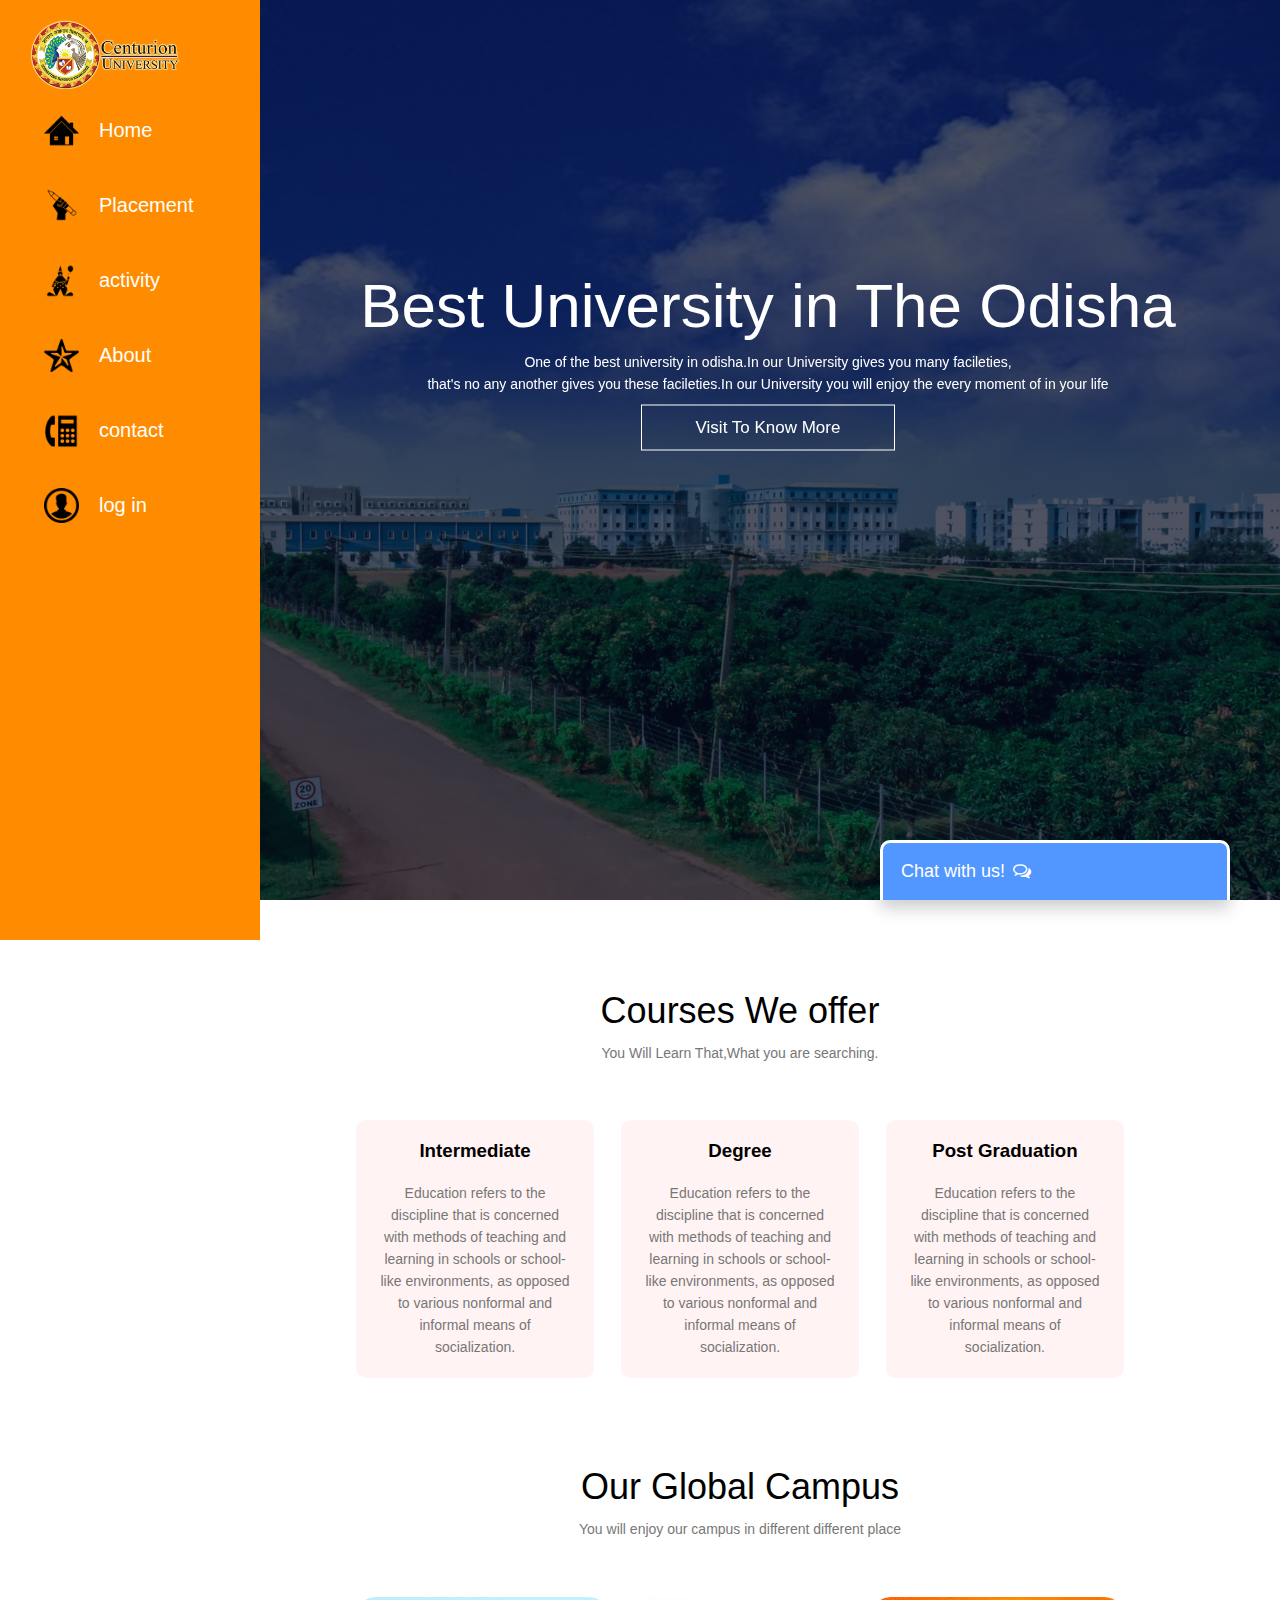
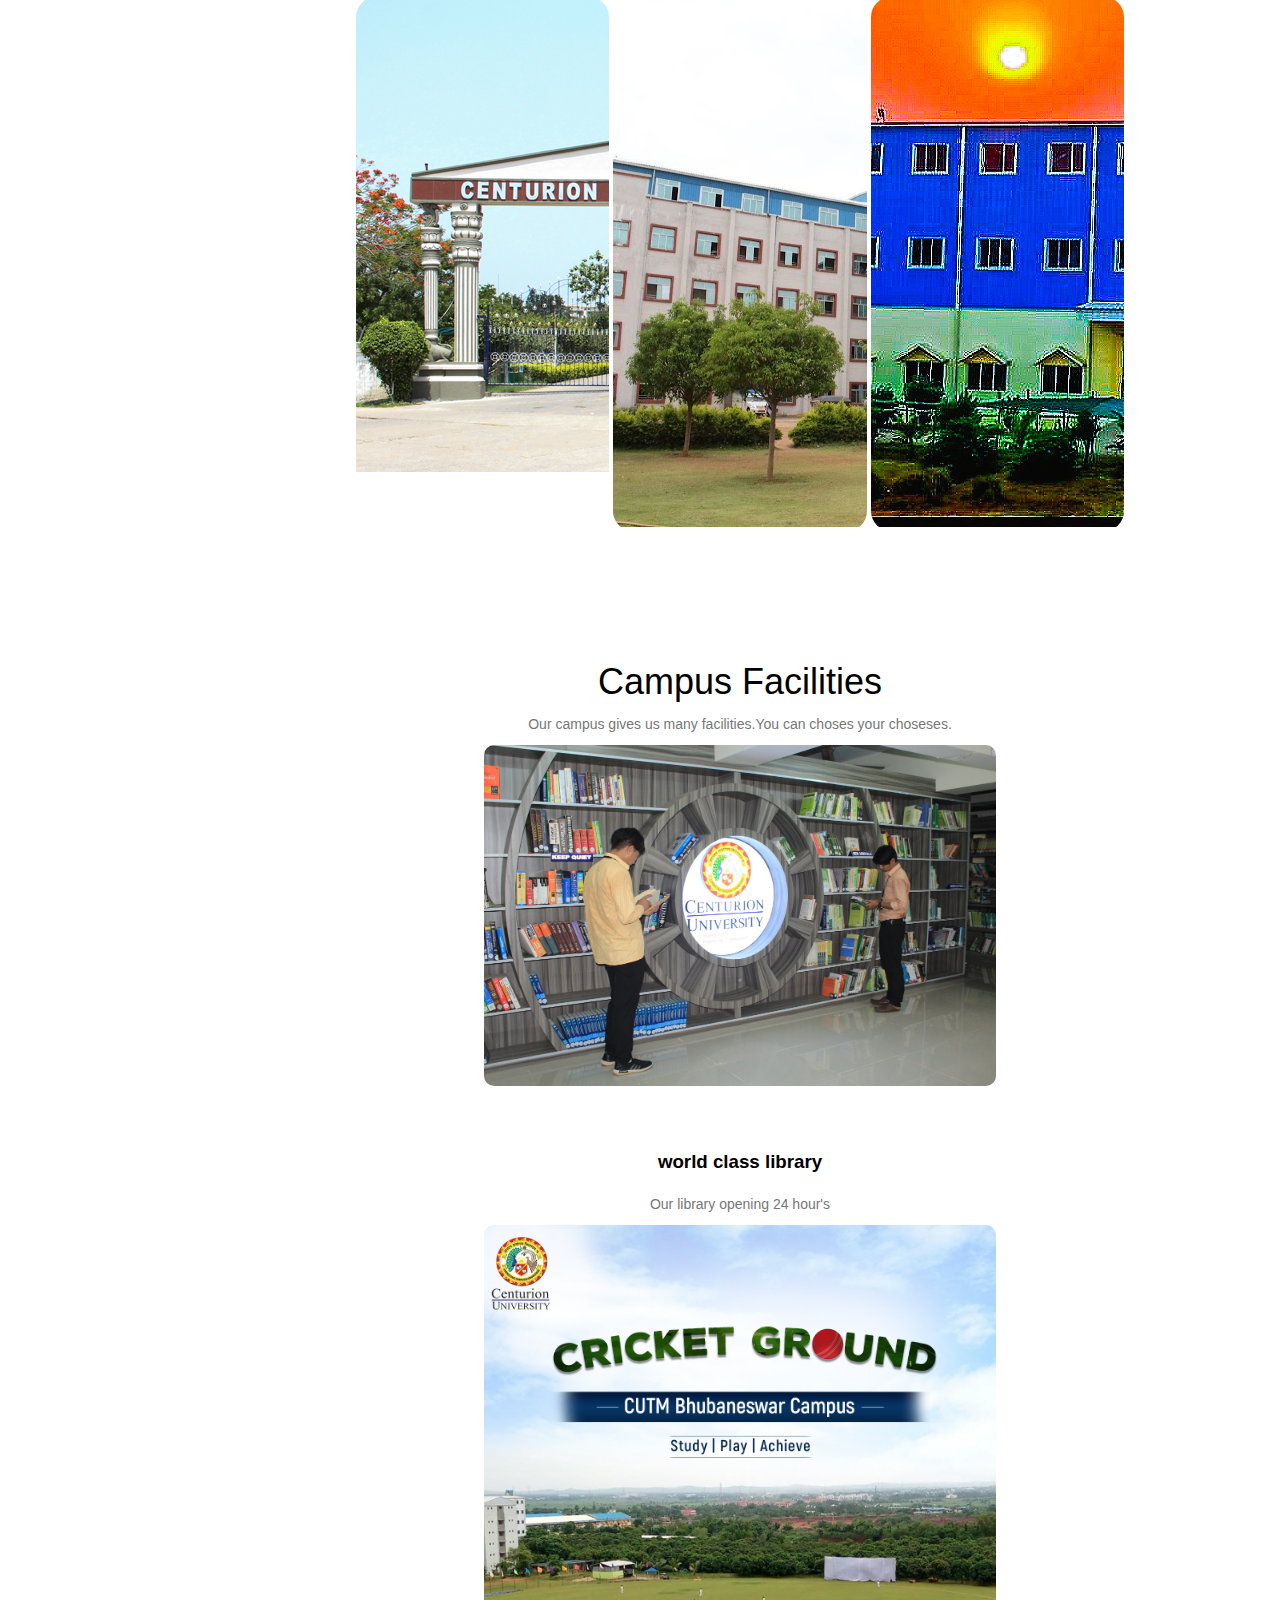
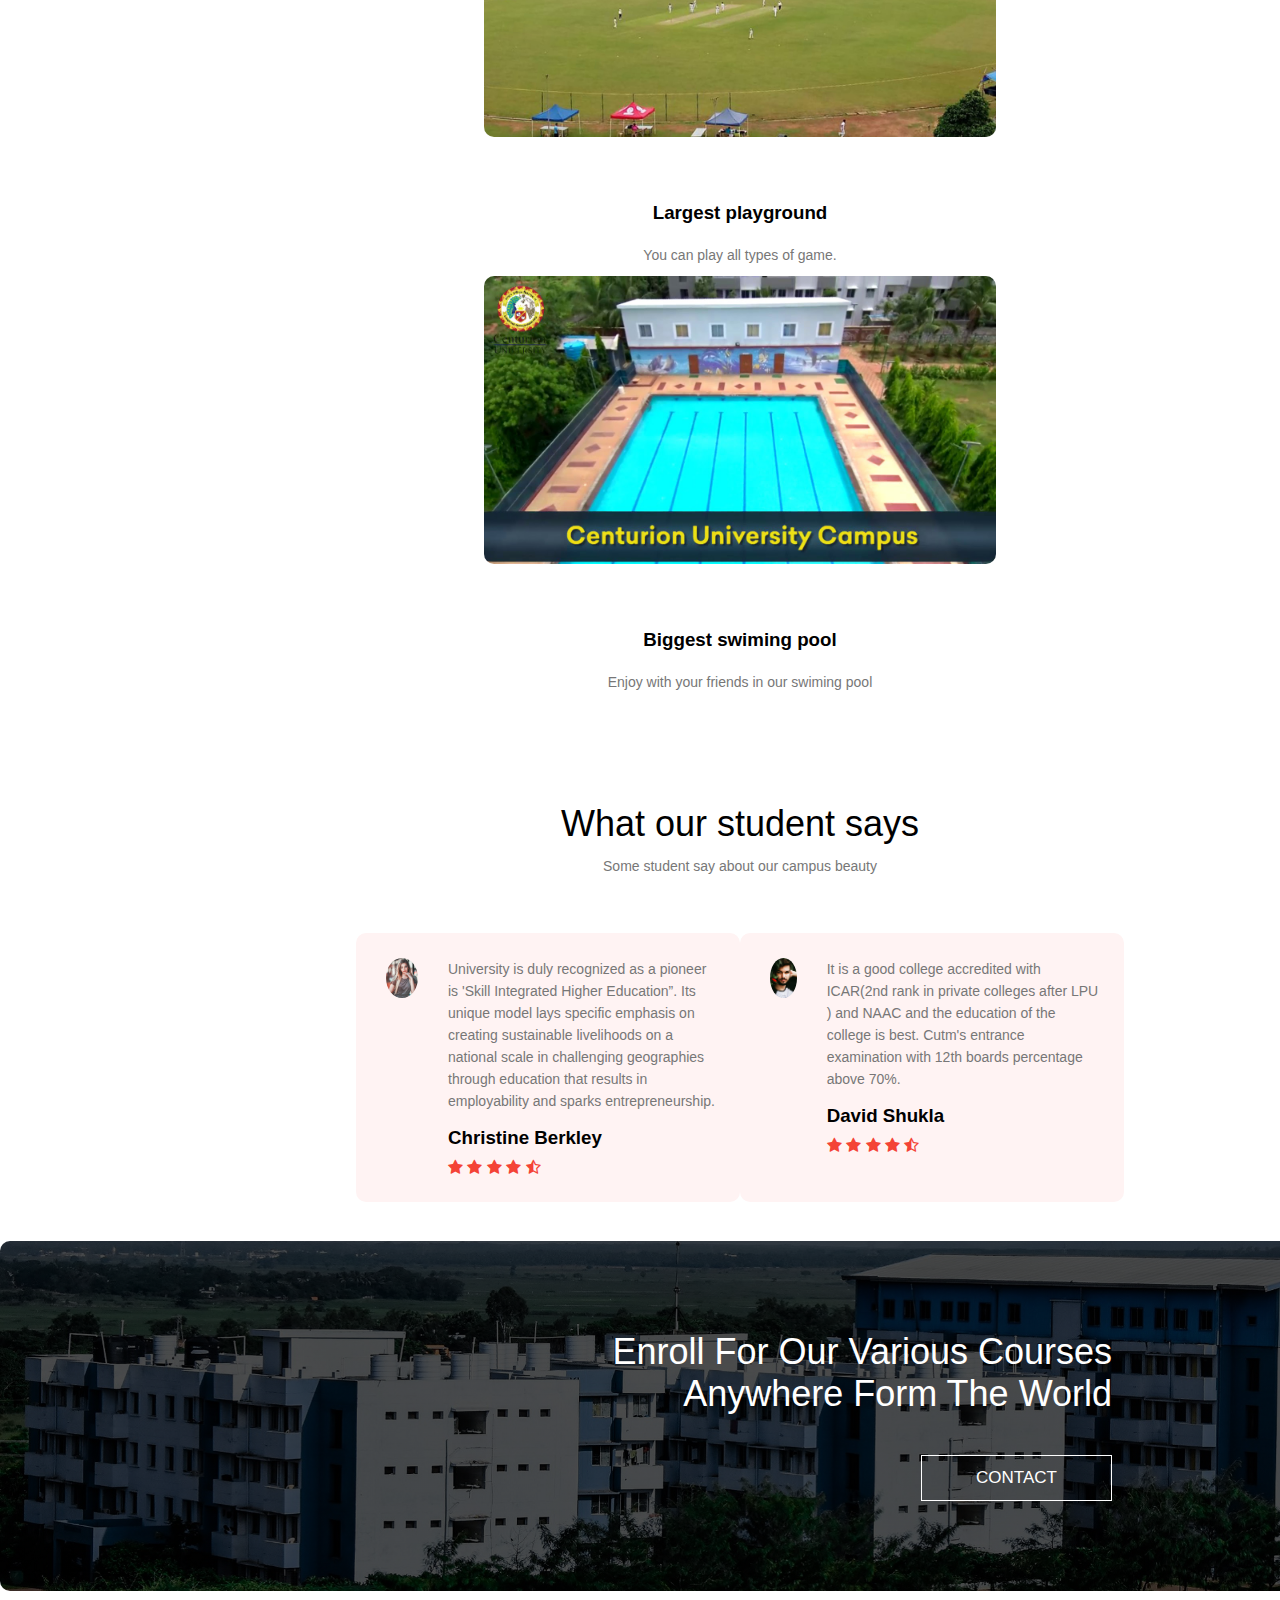
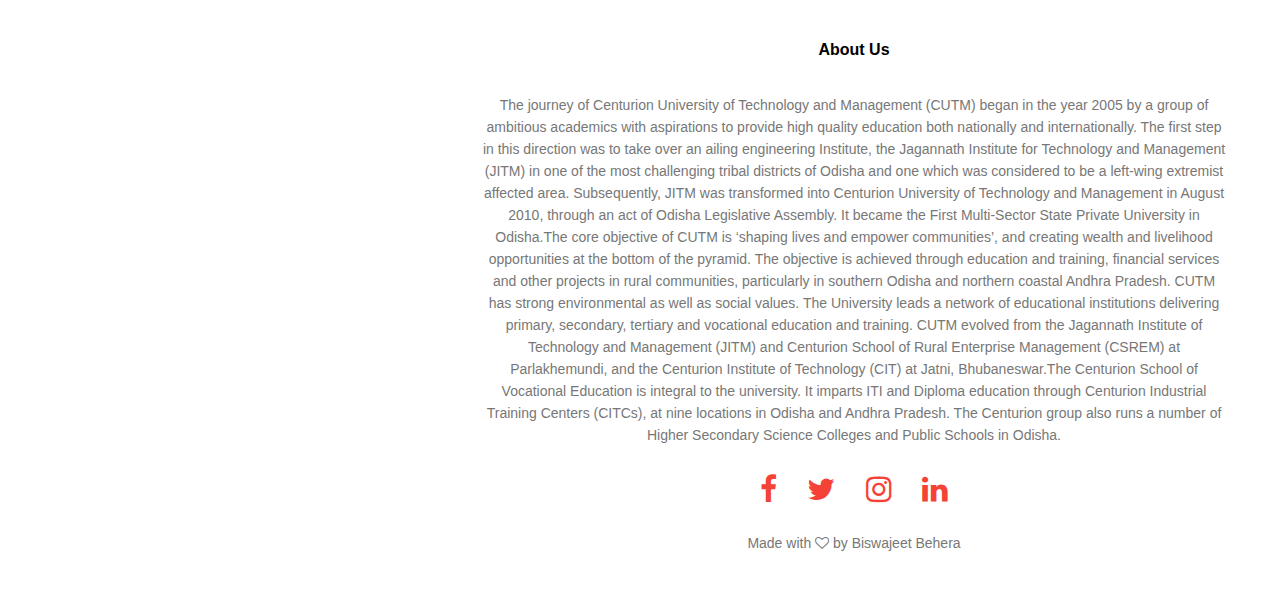
<file: index.html>
<!DOCTYPE html>
<html lang="en">

<head>
    <meta charset="UTF-8">
    <meta http-equiv="X-UA-Compatible" content="IE=edge">
    <meta name="viewport" content="width=device-width, initial-scale=1.0">
    <title>Chat Bot</title>

    <link rel="stylesheet" href="chat.css">
    <link rel="stylesheet" href="home.css">
    <link rel="stylesheet" href="main.css">
    <link rel="stylesheet" href="https://cdnjs.cloudflare.com/ajax/libs/font-awesome/4.7.0/css/font-awesome.min.css">

</head>

<body>

    <section class="header">
        <nav>
            
            <div class="nav-links" id="navLinks">
                <a href="index.html"><img src="image/logo.png"></a>
                <ul class="text">
                    <li><a href="index.html"><img src="image/hme.png">Home</a></li>
                    <li><a href="Placement.html"><img src="image/place.png">Placement</a></li>
                    <li><a href="activity.html"><img src="image/act.png">activity</a></li>
                    <li><a href="about.html"><img src="image/star.png">About</a></li>
                    <li><a href="contact.html"><img src="image/phone.png">contact</a></li>
                    <li><a href=""><img src="image/user.png">log in</a></li>
                    <div class="box"></div>
                    
                </ul>
            </div>
            
  
        </nav>
      
        
    <div class="text-box">
        <h1>Best University in The Odisha</h1>
        <p>One of the best university in odisha.In our University gives you many facileties,<br>that's no any another gives you these facileties.In our University you will enjoy the every moment of in your life</p>
        
        <a href="contact.html" class="hero-btn">Visit To Know More</a>
        </div>
        
        
        
    </section>


    <!-------- course ------->
        
    <section class="course">
        <h1>Courses We offer</h1>
        <p>You Will Learn That,What you are searching.</p>
        
        <div class="row">
            <div class="course-col">
                <h3>Intermediate</h3>
                <p>Education refers to the discipline that is concerned with methods of teaching and learning in schools or school-like environments, as opposed to various nonformal and informal means of socialization.</p>
            </div>
            <div class="course-col">
                <h3>Degree</h3>
                <p>Education refers to the discipline that is concerned with methods of teaching and learning in schools or school-like environments, as opposed to various nonformal and informal means of socialization.</p>
            </div>
            <div class="course-col">
                <h3>Post Graduation</h3>
                <p>Education refers to the discipline that is concerned with methods of teaching and learning in schools or school-like environments, as opposed to various nonformal and informal means of socialization.</p>
            </div>
        </div>
    </section>
    
    
    <!----- campus----->
    
    <section class="campus">
        <h1>Our Global Campus</h1>
        <p>You will enjoy our campus in different different place</p>
        
        <div class="row">
            <div class="campus-col">
                <img src="image/pkda.jpeg">
                <div class="layer">
                    <h3>PARALAKHEMUNDI</h3>
                </div>
            </div>
            <div class="campus-col">
                <img src="image/bw.png">
                <div class="layer">
                    <h3>BHUBANESWAR</h3>
                </div>
            </div>
            <div class="campus-col">
                <img src="image/bl.png">
                <div class="layer">
                    <h3>BALASWAR</h3>
                </div>
            </div>
        </div>
    </section>
    
    <!------facilities------>
    
    <section class="facilities">
        <h1>Campus Facilities</h1>
        <p>Our campus gives us many facilities.You can choses your choseses.</p>
        <div class="facilities-col">
            <img src="image/Library.jpg">
            <h3>world class library</h3>
            <p>Our library opening 24 hour's</p>
        </div>
        <div class="facilities-col">
            <img src="image/ground.jpg">
            <h3>Largest playground</h3>
            <p>You can play all types of game.</p>
        </div>
        <div class="facilities-col">
            <img src="image/swiming%20pool.jpg">
            <h3>Biggest swiming pool</h3>
            <p>Enjoy with your friends in our swiming pool</p>
        </div> 
        
    </section>
    
    <!-------testimonials------->
    
    <section class="testimonials">
        <h1>What our student says</h1>
        <p>Some student say about our campus beauty</p>
        <div class="row">
            <div class="testimonial-col">
                <img src="image/user3.jpg">
                <div>
                    <p>University is duly recognized as a pioneer is 'Skill Integrated Higher Education”. Its unique model lays specific emphasis on creating sustainable livelihoods on a national scale in challenging geographies through education that results in employability and sparks entrepreneurship.</p>
                    <h3>Christine Berkley</h3>
                    <i class="fa fa-star"></i>
                    <i class="fa fa-star"></i>
                    <i class="fa fa-star"></i>
                    <i class="fa fa-star"></i>
                    <i class="fa fa-star-half-o"></i>
                </div>
            </div>
            <div class="testimonial-col">
                <img src="image/user4.jpg">
                <div>
                    <p>It is a good college accredited with ICAR(2nd rank in private colleges after LPU ) and NAAC and the education of the college is best. Cutm's entrance examination with 12th boards percentage above 70%.</p>
                    <h3>David Shukla</h3>
                    <i class="fa fa-star"></i>
                    <i class="fa fa-star"></i>
                    <i class="fa fa-star"></i>
                    <i class="fa fa-star"></i>
                    <i class="fa fa-star-half-o"></i>
                </div>
            </div>
        </div>
    </section>
    
    <!-------call to action------>
    
    <section class="cta">
        <h1>Enroll For Our Various Courses<br>Anywhere Form The World</h1>
        <a href="contact.html"class="hero-btn">CONTACT</a>
    </section>
    
    <!-------call to action------>
    
    <section class="footer">
        <h4>About Us</h4>
        <p>The journey of Centurion University of Technology and Management (CUTM) began in the year 2005 by a group of ambitious academics with aspirations to provide high quality education both nationally and internationally. The first step in this direction was to take over an ailing engineering Institute, the Jagannath Institute for Technology and Management (JITM) in one of the most challenging tribal districts of Odisha and one which was considered to be a left-wing extremist affected area. Subsequently, JITM was transformed into Centurion University of Technology and Management in August 2010, through an act of Odisha Legislative Assembly. It became the First Multi-Sector State Private University in Odisha.The core objective of CUTM is ‘shaping lives and empower communities’, and creating wealth and livelihood opportunities at the bottom of the pyramid. The objective is achieved through education and training, financial services and other projects in rural communities, particularly in southern Odisha and northern coastal Andhra Pradesh. CUTM has strong environmental as well as social values. The University leads a network of educational institutions delivering primary, secondary, tertiary and vocational education and training. CUTM evolved from the Jagannath Institute of Technology and Management (JITM) and Centurion School of Rural Enterprise Management (CSREM) at Parlakhemundi, and the Centurion Institute of Technology (CIT) at Jatni, Bhubaneswar.The Centurion School of Vocational Education is integral to the university. It imparts ITI and Diploma education through Centurion Industrial Training Centers (CITCs), at nine locations in Odisha and Andhra Pradesh. The Centurion group also runs a number of Higher Secondary Science Colleges and Public Schools in Odisha.</p>
        <div class="icons">
            <i class="fa fa-facebook"></i>
            <i class="fa fa-twitter"></i>
            <i class="fa fa-instagram"></i>
            <i class="fa fa-linkedin"></i>
        </div>
        <p>Made  with <i class="fa fa-heart-o"></i> by  Biswajeet  Behera</p>
    </section>


    <!-- CHAT BAR BLOCK -->
    <div class="chat-bar-collapsible">
        <button id="chat-button" type="button" class="collapsible">Chat with us!
            <i id="chat-icon" style="color: #fff;" class="fa fa-fw fa-comments-o"></i>
        </button>

        <div class="content">
            <div class="full-chat-block">
                <!-- Message Container -->
                <div class="outer-container">
                    <div class="chat-container">
                        <!-- Messages -->
                        <div id="chatbox">
                            <h5 id="chat-timestamp"></h5>
                            <p id="botStarterMessage" class="botText"><span>Loading...</span></p>
                        </div>

                        <!-- User input box -->
                        <div class="chat-bar-input-block">
                            <div id="userInput">
                                <input id="textInput" class="input-box" type="text" name="msg"
                                    placeholder="Type your text message">
                                <p></p>
                            </div>

                            <div class="chat-bar-icons">
                                <i id="chat-icon" style="color: crimson;" class="fa fa-fw fa-heart"
                                    onclick="heartButton()"></i>
                                <i id="chat-icon" style="color: #333;" class="fa fa-fw fa-send"
                                    onclick="sendButton()"></i>
                            </div>
                        </div>

                        <div id="chat-bar-bottom">
                            <p></p>
                        </div>

                    </div>
                </div>

            </div>
        </div>

    </div>

</body>


<!---------javascript for toggle menu-------->
<script>
            
    var navLinks = document.getElementById("navLinks");
    function showMenu(){
        navLinks.style.right = "0";
    }
    function hideMenu(){
        navLinks.style.right = "-200px";
    }
    
</script>



<script src="https://ajax.googleapis.com/ajax/libs/jquery/3.4.1/jquery.min.js"></script>
<script src="responses.js"></script>
<script src="chat.js"></script>
<script src="main.js"></script>

</html>
</file>
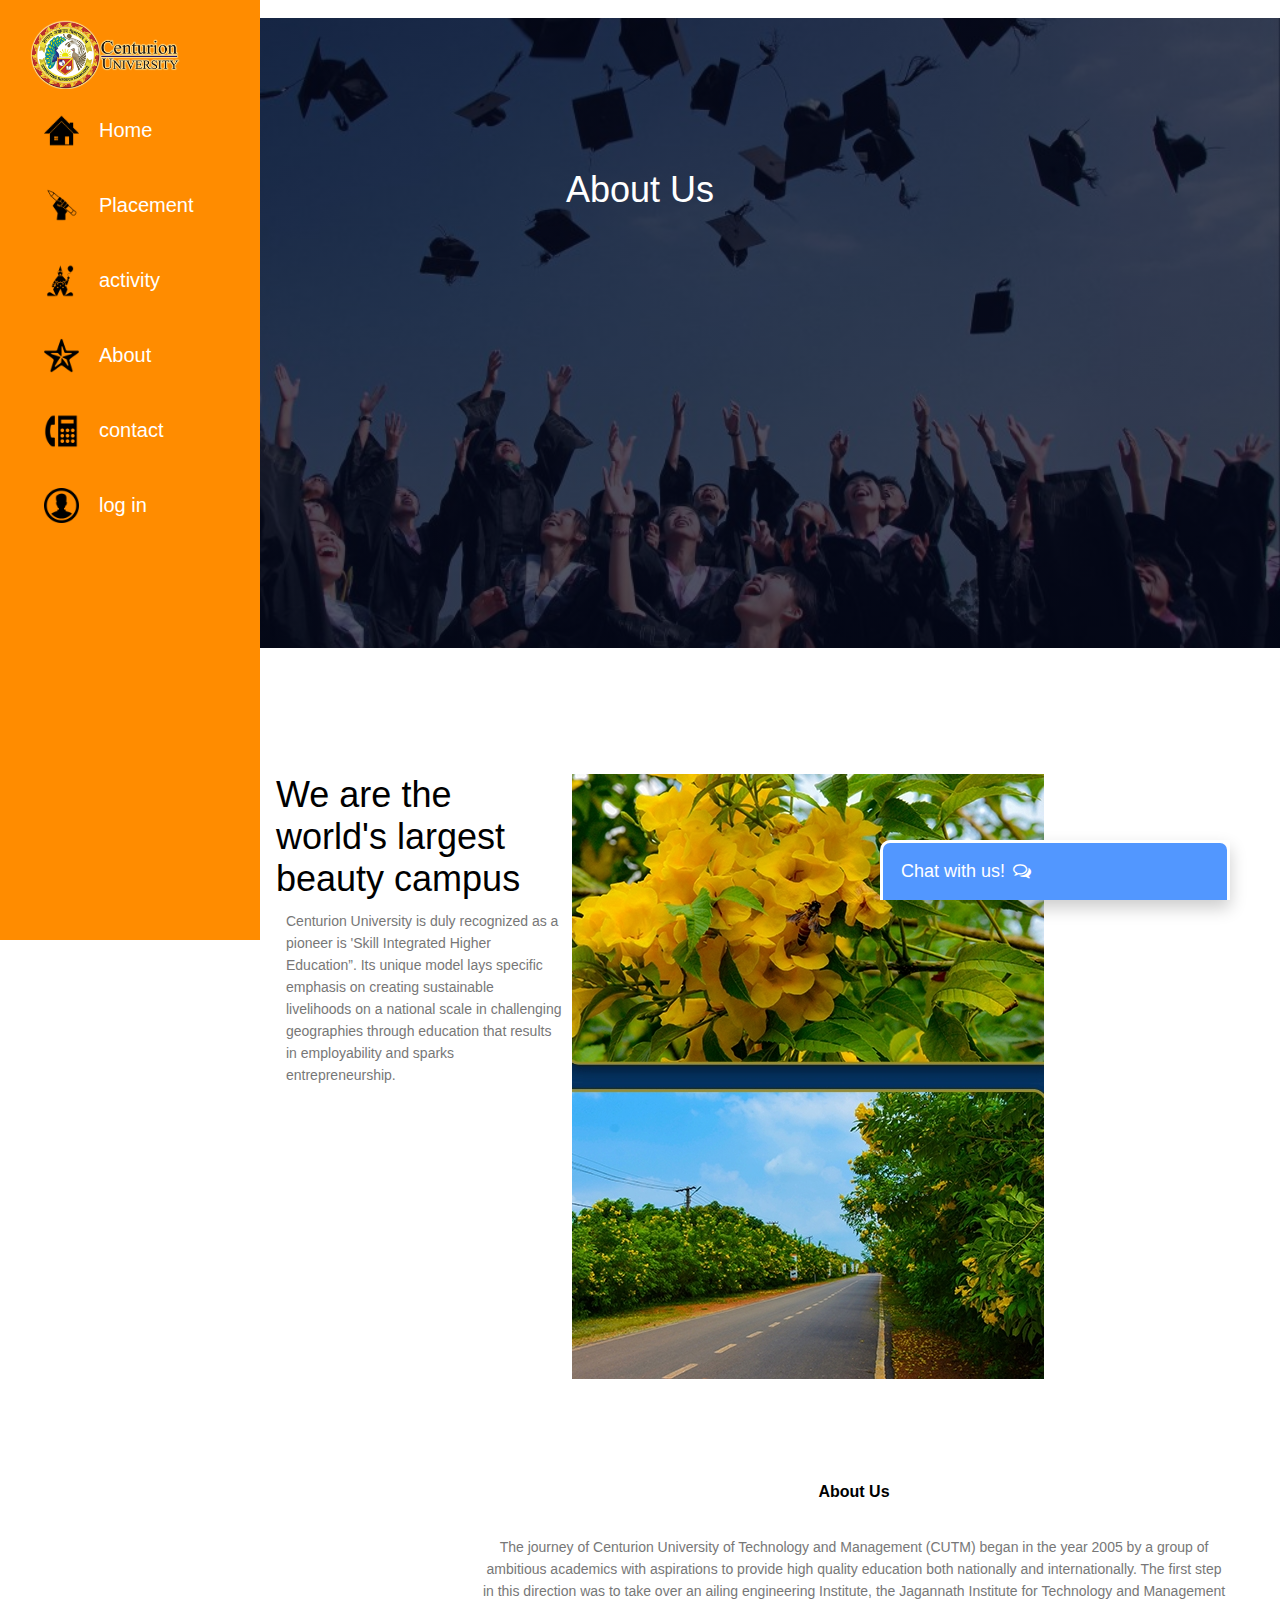
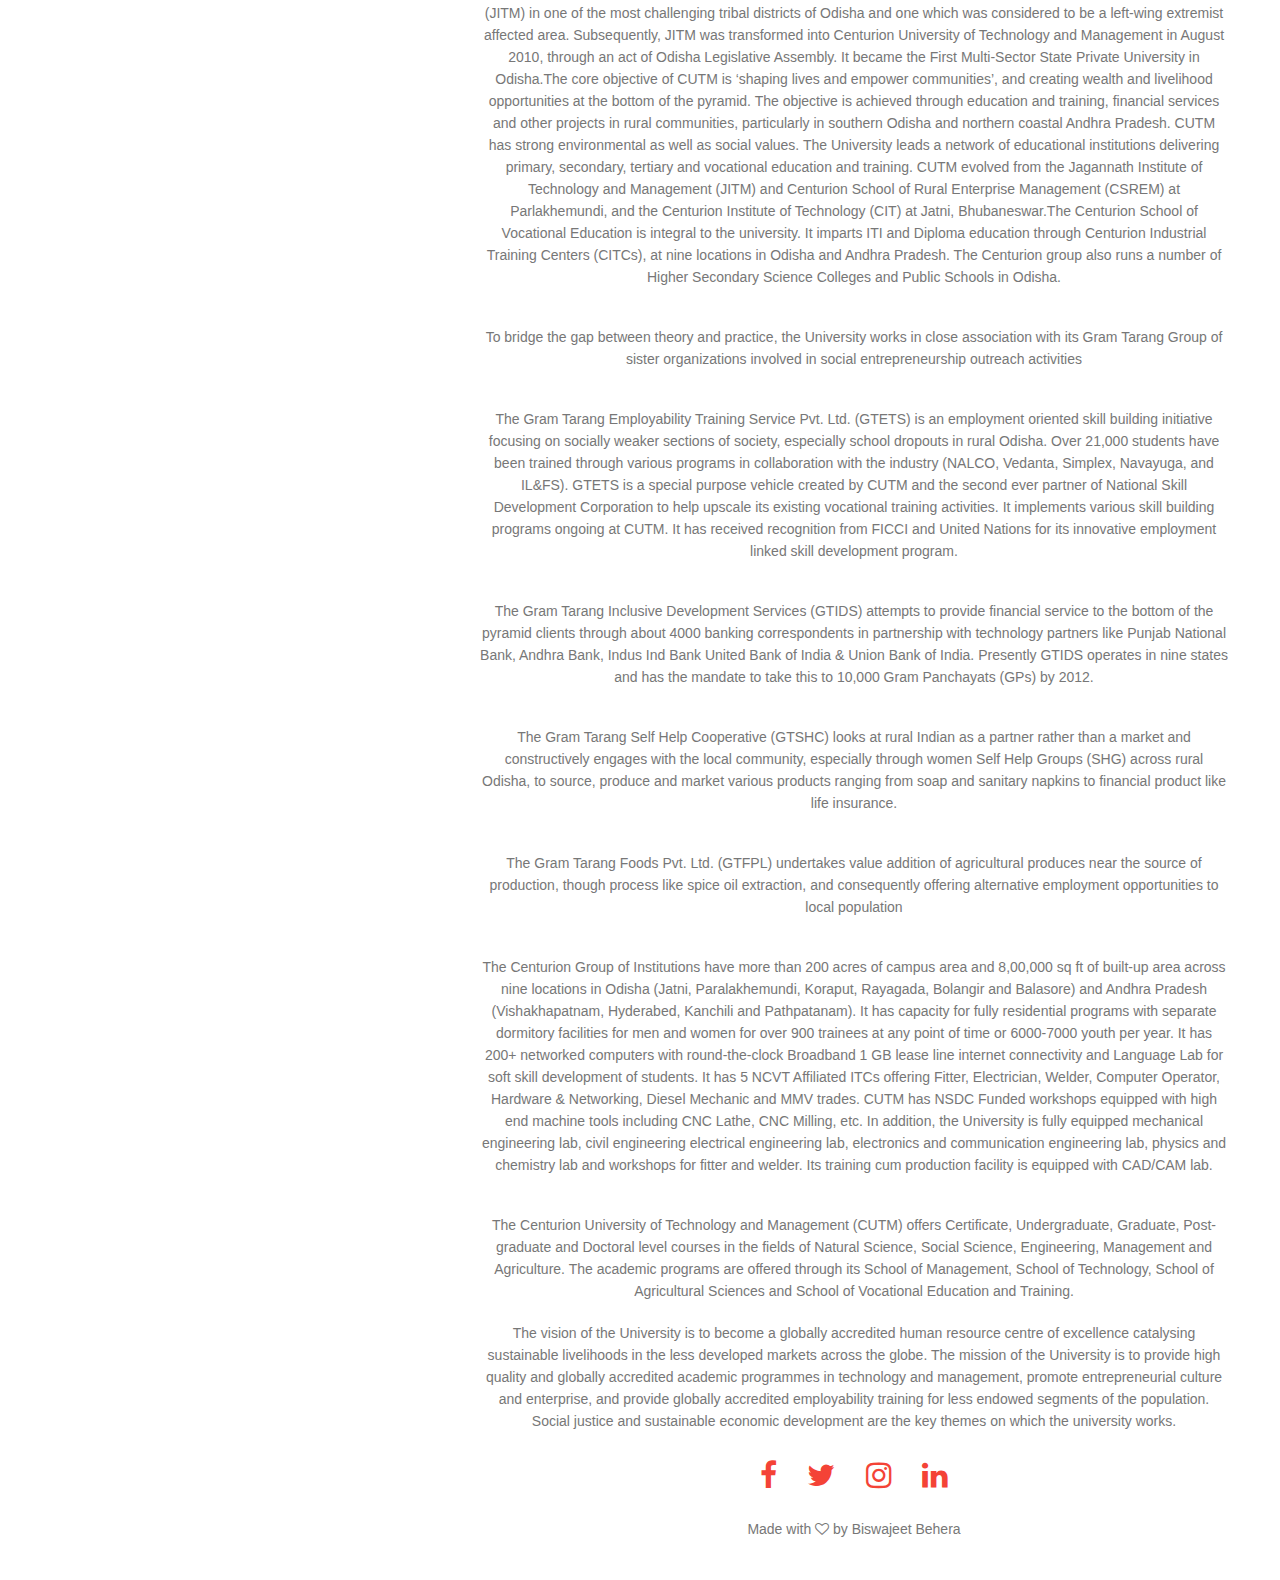
<file: about.html>
<!DOCTYPE html>
<html>
    
    <head>
        <meta name="viewpart" content="with=device-width, initial-scale=1.0>"
        <title>UNIVERSITY WEBSITE DESIGN</title>
        <link rel="stylesheet" href="main.css">
        <link rel="preconnect" href="https://fonts.gstatic.com">
<link href="https://fonts.googleapis.com/css2?family=Poppins:ital,wght@0,700;1,100;1,200;1,300;1,400;1,600&display=swap" rel="stylesheet">
<link rel="stylesheet" href="https://stackpath.bootstrapcdn.com/font-awesome/4.7.0/css/font-awesome.min.css">
<link rel="stylesheet" href="chat.css">
    <link rel="stylesheet" href="home.css">
    <link rel="stylesheet" href="main.css">
    </head>
    <body>
        <section class="sub-header">
            <nav>
                
                <div class="nav-links" id="navLinks">
                    <a href="index.html"><img src="image/logo.png"></a>
                    <ul class="text">
                        <li><a href="index.html"><img src="image/hme.png">Home</a></li>
                    <li><a href="Placement.html"><img src="image/place.png">Placement</a></li>
                    <li><a href="activity.html"><img src="image/act.png">activity</a></li>
                    <li><a href="about.html"><img src="image/star.png">About</a></li>
                    <li><a href="contact.html"><img src="image/phone.png">contact</a></li>
                    <li><a href=""><img src="image/user.png">log in</a></li>
                        <div class="box"></div>
                    </ul>
                </div>
                
            </nav>
            <h1>About Us</h1>
        </section>
        
        
        <!--------about us content-------->
        
        <section class="about-us">
            
            <div class="row">
                <div class="about-col">
                    <h1>We are the world's largest beauty campus</h1>
                    <p>Centurion University is duly recognized as a pioneer is 'Skill Integrated Higher Education”. Its unique model lays specific emphasis on creating sustainable livelihoods on a national scale in challenging geographies through education that results in employability and sparks entrepreneurship.</p>
                </div>
                <div class="about-col">
                    <img src="image/asd.jpg">
                </div>
            </div>
        </section>
        
        
        
        
        
        <!------footer------>
        
        
        <section class="footer">
            <h4>About Us</h4>
            <p>The journey of Centurion University of Technology and Management (CUTM) began in the year 2005 by a group of ambitious academics with aspirations to provide high quality education both nationally and internationally. The first step in this direction was to take over an ailing engineering Institute, the Jagannath Institute for Technology and Management (JITM) in one of the most challenging tribal districts of Odisha and one which was considered to be a left-wing extremist affected area. Subsequently, JITM was transformed into Centurion University of Technology and Management in August 2010, through an act of Odisha Legislative Assembly. It became the First Multi-Sector State Private University in Odisha.The core objective of CUTM is ‘shaping lives and empower communities’, and creating wealth and livelihood opportunities at the bottom of the pyramid. The objective is achieved through education and training, financial services and other projects in rural communities, particularly in southern Odisha and northern coastal Andhra Pradesh. CUTM has strong environmental as well as social values. The University leads a network of educational institutions delivering primary, secondary, tertiary and vocational education and training. CUTM evolved from the Jagannath Institute of Technology and Management (JITM) and Centurion School of Rural Enterprise Management (CSREM) at Parlakhemundi, and the Centurion Institute of Technology (CIT) at Jatni, Bhubaneswar.The Centurion School of Vocational Education is integral to the university. It imparts ITI and Diploma education through Centurion Industrial Training Centers (CITCs), at nine locations in Odisha and Andhra Pradesh. The Centurion group also runs a number of Higher Secondary Science Colleges and Public Schools in Odisha.</p>
            <br>

<p>To bridge the gap between theory and practice, the University works in close association with its Gram Tarang Group of sister organizations involved in social entrepreneurship outreach activities</p>
            <br>

<p>The Gram Tarang Employability Training Service Pvt. Ltd. (GTETS) is an employment oriented skill building initiative focusing on socially weaker sections of society, especially school dropouts in rural Odisha. Over 21,000 students have been trained through various programs in collaboration with the industry (NALCO, Vedanta, Simplex, Navayuga, and IL&FS). GTETS is a special purpose vehicle created by CUTM and the second ever partner of National Skill Development Corporation to help upscale its existing vocational training activities. It implements various skill building programs ongoing at CUTM. It has received recognition from FICCI and United Nations for its innovative employment linked skill development program.</p>
            <br>

<p>The Gram Tarang Inclusive Development Services (GTIDS) attempts to provide financial service to the bottom of the pyramid clients through about 4000 banking correspondents in partnership with technology partners like Punjab National Bank, Andhra Bank, Indus Ind Bank United Bank of India & Union Bank of India. Presently GTIDS operates in nine states and has the mandate to take this to 10,000 Gram Panchayats (GPs) by 2012.</p>
            <br>

<p>The Gram Tarang Self Help Cooperative (GTSHC) looks at rural Indian as a partner rather
than a market and constructively engages with the local community, especially through women Self Help Groups (SHG) across rural Odisha, to source, produce and market various products ranging from soap and sanitary napkins to financial product like life insurance.</p>
            <br>

<p>The Gram Tarang Foods Pvt. Ltd. (GTFPL) undertakes value addition of agricultural produces near the source of production, though process like spice oil extraction, and consequently offering alternative employment opportunities to local population</p>
            <br>

<p>The Centurion Group of Institutions have more than 200 acres of campus area and 8,00,000 sq ft of built-up area across nine locations in Odisha (Jatni, Paralakhemundi, Koraput, Rayagada, Bolangir and Balasore) and Andhra Pradesh (Vishakhapatnam, Hyderabed, Kanchili and Pathpatanam). It has capacity for fully residential programs with separate dormitory facilities for men and women for over 900 trainees at any point of time or 6000-7000 youth per year. It has 200+ networked computers with round-the-clock Broadband 1 GB lease line internet connectivity and Language Lab for soft skill development of students. It has 5 NCVT Affiliated ITCs offering Fitter, Electrician, Welder, Computer Operator, Hardware & Networking, Diesel Mechanic and MMV trades. CUTM has NSDC Funded workshops equipped with high end machine tools including CNC Lathe, CNC Milling, etc. In addition, the University is fully equipped mechanical engineering lab, civil engineering electrical engineering lab, electronics and communication engineering lab, physics and chemistry lab and workshops for fitter and welder. Its training cum production facility is equipped with CAD/CAM lab.</p>
            <br>

<p>The Centurion University of Technology and Management (CUTM) offers Certificate, Undergraduate, Graduate, Post-graduate and Doctoral level courses in the fields of Natural Science, Social Science, Engineering, Management and Agriculture. The academic programs are offered through its School of Management, School of Technology, School of Agricultural Sciences and School of Vocational Education and Training.</P
            <br>

<p>The vision of the University is to become a globally accredited human resource centre of excellence catalysing sustainable livelihoods in the less developed markets across the globe. The mission of the University is to provide high quality and globally accredited academic programmes in technology and management, promote entrepreneurial culture and enterprise, and provide globally accredited employability training for less endowed segments of the population. Social justice and sustainable economic development are the key themes on which the university works.</p>
            <div class="icons">
                <i class="fa fa-facebook"></i>
                <i class="fa fa-twitter"></i>
                <i class="fa fa-instagram"></i>
                <i class="fa fa-linkedin"></i>
            </div>
            <p>Made  with <i class="fa fa-heart-o"></i> by  Biswajeet  Behera</p>
        </section>
        
 <!-- CHAT BAR BLOCK -->
 <div class="chat-bar-collapsible">
    <button id="chat-button" type="button" class="collapsible">Chat with us!
        <i id="chat-icon" style="color: #fff;" class="fa fa-fw fa-comments-o"></i>
    </button>

    <div class="content">
        <div class="full-chat-block">
            <!-- Message Container -->
            <div class="outer-container">
                <div class="chat-container">
                    <!-- Messages -->
                    <div id="chatbox">
                        <h5 id="chat-timestamp"></h5>
                        <p id="botStarterMessage" class="botText"><span>Loading...</span></p>
                    </div>

                    <!-- User input box -->
                    <div class="chat-bar-input-block">
                        <div id="userInput">
                            <input id="textInput" class="input-box" type="text" name="msg"
                                placeholder="Type your text message">
                            <p></p>
                        </div>

                        <div class="chat-bar-icons">
                            <i id="chat-icon" style="color: crimson;" class="fa fa-fw fa-heart"
                                onclick="heartButton()"></i>
                            <i id="chat-icon" style="color: #333;" class="fa fa-fw fa-send"
                                onclick="sendButton()"></i>
                        </div>
                    </div>

                    <div id="chat-bar-bottom">
                        <p></p>
                    </div>

                </div>
            </div>

        </div>
    </div>

</div>       



        
        
        
        
        <!---------javascript for toggle menu-------->
        <script>
            
            var navLinks = document.getElementById("navLinks");
            function showMenu(){
                navLinks.style.right = "0";
            }
            function hideMenu(){
                navLinks.style.right = "-200px";
            }
            
        </script>
        
</body>

<script src="https://ajax.googleapis.com/ajax/libs/jquery/3.4.1/jquery.min.js"></script>
<script src="responses.js"></script>
<script src="chat.js"></script>
<script src="main.js"></script>



</html>
</file>
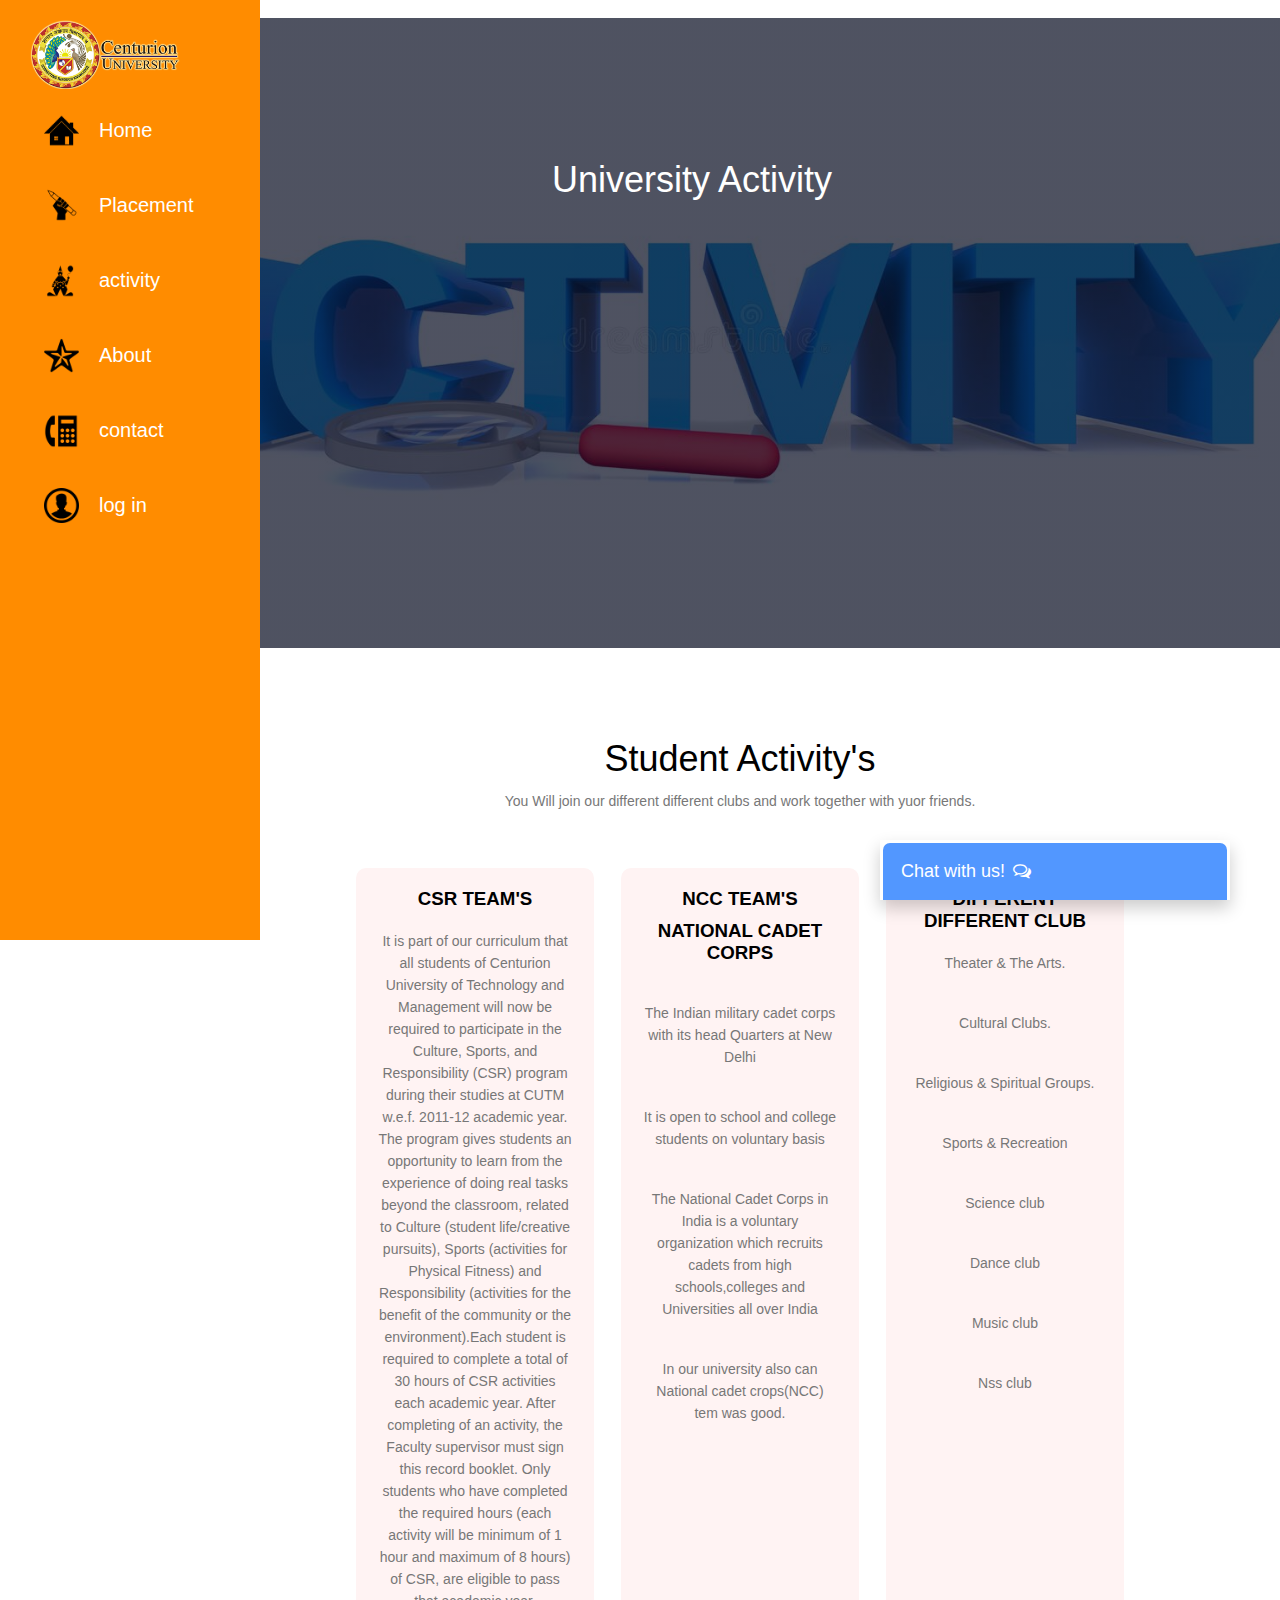
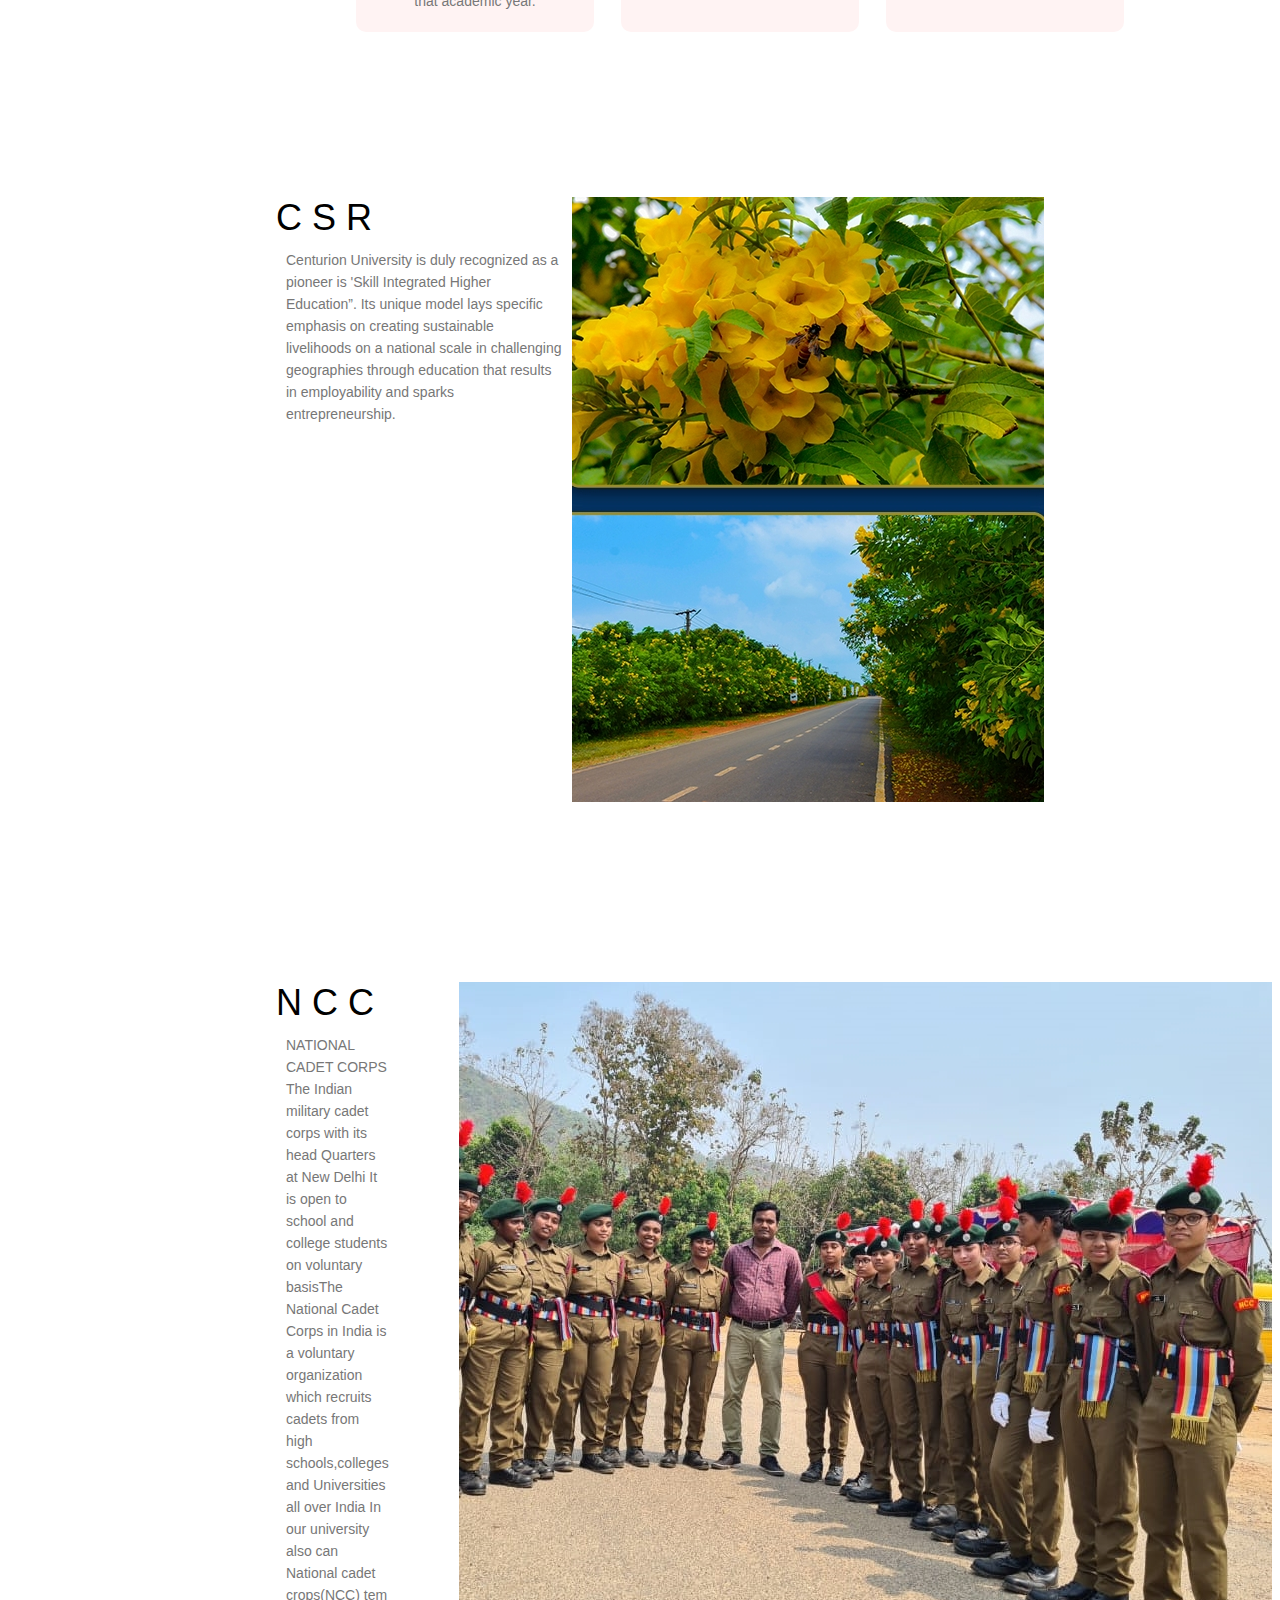
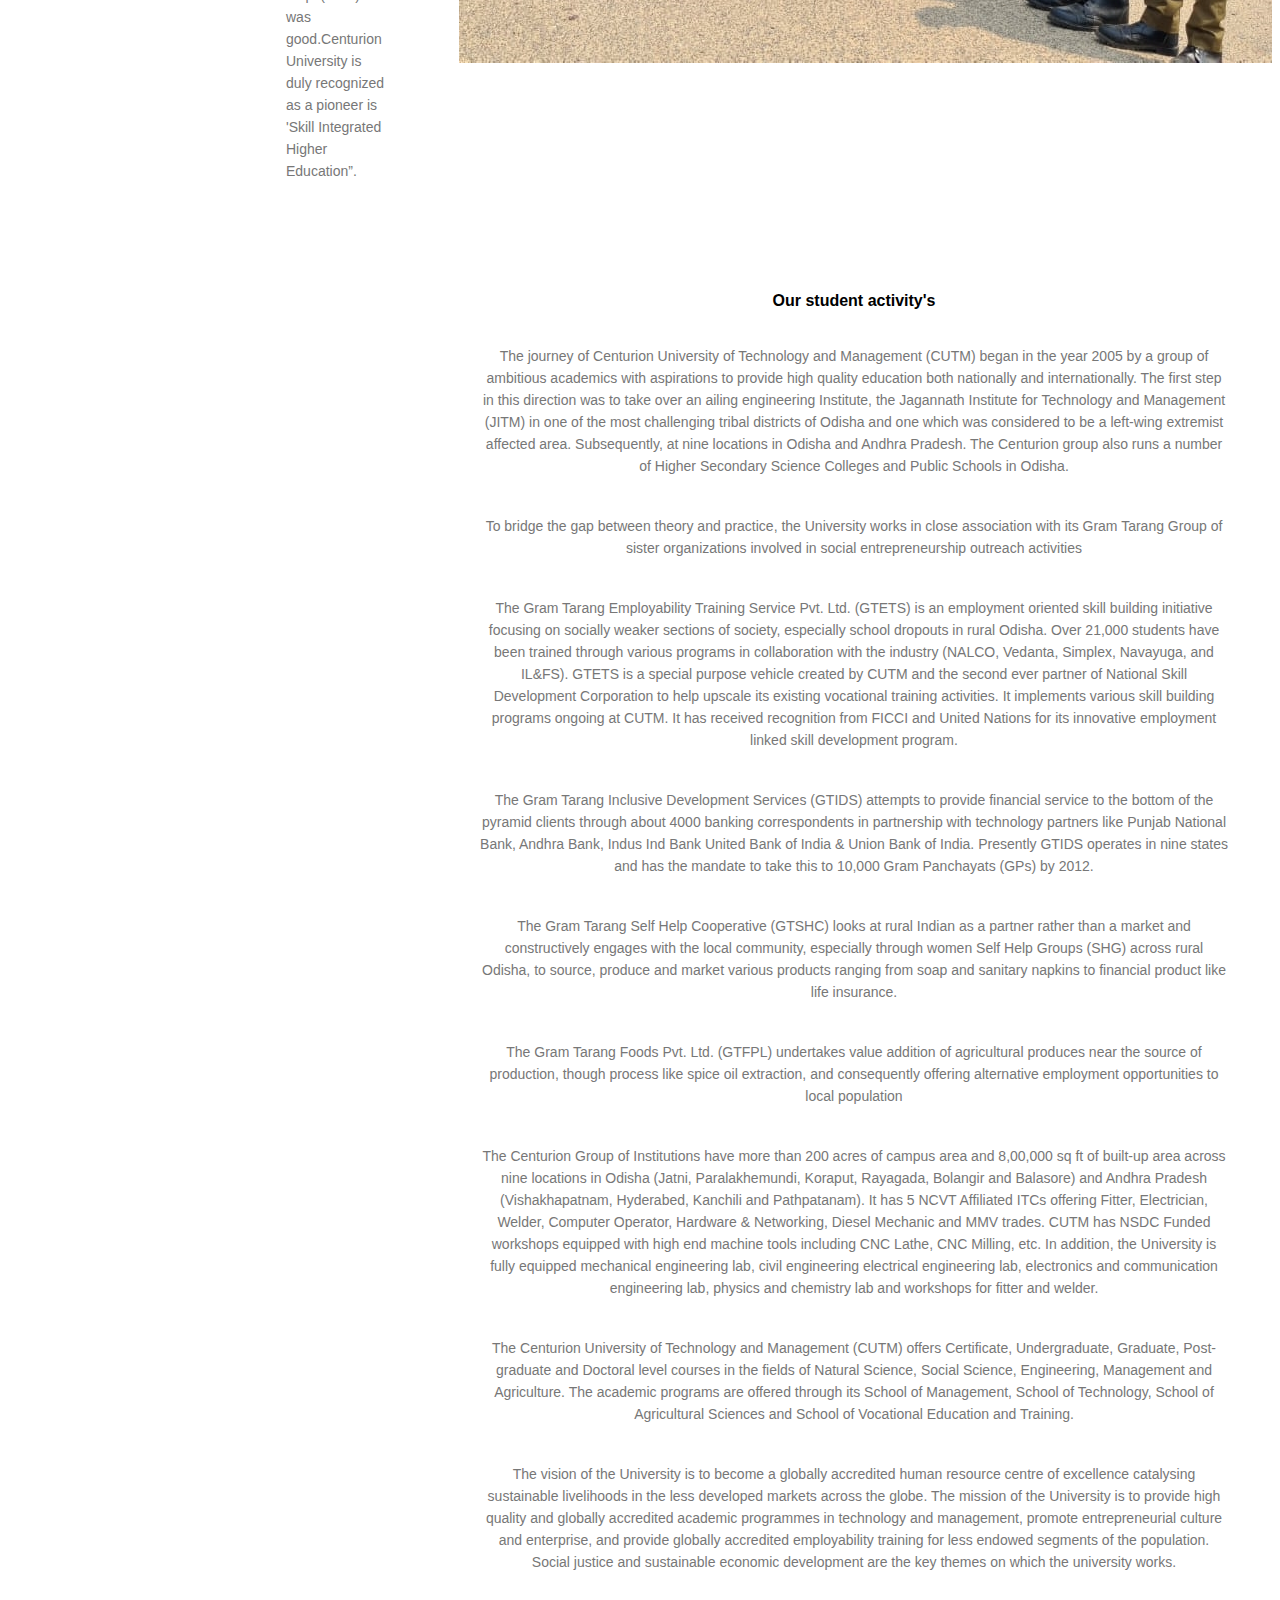
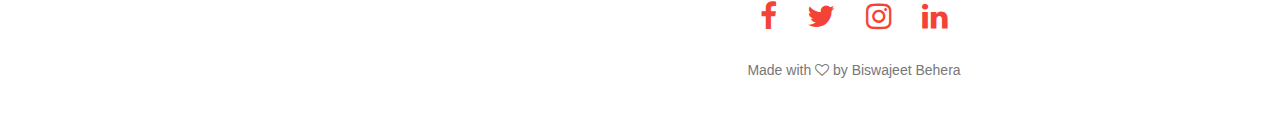
<file: activity.html>
<!DOCTYPE html>
<html>
    
    <head>
        <meta name="viewpart" content="with=device-width, initial-scale=1.0>"
        <title>UNIVERSITY WEBSITE DESIGN</title>
        <link rel="stylesheet" href="main.css">
        <link rel="preconnect" href="https://fonts.gstatic.com">
<link href="https://fonts.googleapis.com/css2?family=Poppins:ital,wght@0,700;1,100;1,200;1,300;1,400;1,600&display=swap" rel="stylesheet">
<link rel="stylesheet" href="https://stackpath.bootstrapcdn.com/font-awesome/4.7.0/css/font-awesome.min.css">
<link rel="stylesheet" href="chat.css">
    <link rel="stylesheet" href="home.css">
    <link rel="stylesheet" href="main.css">
    </head>
    <body>
        <section class="activity-header">
            <nav>
                <div class="nav-links" id="navLinks">
                    <a href="index.html"><img src="image/logo.png"></a>
                    <ul class="text">
                        <li><a href="index.html"><img src="image/hme.png">Home</a></li>
                    <li><a href="Placement.html"><img src="image/place.png">Placement</a></li>
                    <li><a href="activity.html"><img src="image/act.png">activity</a></li>
                    <li><a href="about.html"><img src="image/star.png">About</a></li>
                    <li><a href="contact.html"><img src="image/phone.png">contact</a></li>
                    <li><a href=""><img src="image/user.png">log in</a></li>
                        <div class="box"></div>
                    </ul>
                </div>
                
            </nav>
            <h1>University Activity</h1>
        </section>
        
        
        <!--------Courses page-------->
        
        <section class="course">
            <h1>Student Activity's</h1>
            <p>You Will join our different different clubs and work together with yuor friends.</p>
            
            <div class="row">
                <div class="course-col">
                    <h3>CSR TEAM'S</h3>
                    <p>It is part of our curriculum that all students of Centurion University of Technology and Management will now be required to participate in the Culture, Sports, and Responsibility (CSR) program during their studies at CUTM w.e.f. 2011-12 academic year. The program gives students an opportunity to learn from the experience of doing real tasks beyond the classroom, related to Culture (student life/creative pursuits), Sports (activities for Physical Fitness) and Responsibility (activities for the benefit of the community or the environment).Each student is required to complete a total of 30 hours of CSR activities each academic year. After completing of an activity, the Faculty supervisor must sign this record booklet. Only students who have completed the required hours (each activity will be minimum of 1 hour and maximum of 8 hours) of CSR, are eligible to pass that academic year.</p>
                </div>
                <div class="course-col">
                    <h3>NCC TEAM'S</h3>
                    <h3>NATIONAL CADET CORPS</h3> <br><P>The Indian military cadet corps with its head Quarters at New Delhi</P><br><P>It is open to school and college students on voluntary basis</P><br><P>The National Cadet Corps in India is a voluntary organization which recruits cadets from high schools,colleges and Universities all over India</P><br><P>In our university also can National cadet crops(NCC) tem was good.</p>
                </div>
                <div class="course-col">
                    <h3>DIFFERENT DIFFERENT CLUB</h3>
                    <p>Theater & The Arts.</p><br>
                    <p>Cultural Clubs.</p><br>
                    <p>Religious & Spiritual Groups.</p><br>
                    <p>Sports & Recreation</p><br>
                    <p>Science club</p><br>
                    <p>Dance club</p><br>
                    <p>Music club</p><br>
                    <p>Nss club</p>
                    
                </div>
            </div>
        </section>
        
        <!--------csr activity-------->
        
        <section class="about-us">
            
            <div class="row">
                <div class="about-col">
                    <h1>C  S  R</h1>
                    <p>Centurion University is duly recognized as a pioneer is 'Skill Integrated Higher Education”. Its unique model lays specific emphasis on creating sustainable livelihoods on a national scale in challenging geographies through education that results in employability and sparks entrepreneurship.</p>
                </div>
                <div class="about-col">
                    <img src="image/asd.jpg">
                </div>
            </div>
        </section>
        
        
        
        
        <section class="about-us">
            
            <div class="row">
                <div class="about-col">
                    <h1>N  C  C</h1>
                    <p>NATIONAL CADET CORPS The Indian military cadet corps with its head Quarters at New Delhi It is open to school and college students on voluntary basisThe National Cadet Corps in India is a voluntary organization which recruits cadets from high schools,colleges and Universities all over India In our university also can National cadet crops(NCC) tem was good.Centurion University is duly recognized as a pioneer is 'Skill Integrated Higher Education”.</p>
                </div>
                <div class="a-col">
                    <img src="image/gg.jpg">
                </div>
            </div>
        </section>
        
        
        
        
        
        
        
        
        
        
        
        <!------footer------>
        
        
        <section class="footer">
            <h4>Our student activity's</h4>
            <p>The journey of Centurion University of Technology and Management (CUTM) began in the year 2005 by a group of ambitious academics with aspirations to provide high quality education both nationally and internationally. The first step in this direction was to take over an ailing engineering Institute, the Jagannath Institute for Technology and Management (JITM) in one of the most challenging tribal districts of Odisha and one which was considered to be a left-wing extremist affected area. Subsequently,  at nine locations in Odisha and Andhra Pradesh. The Centurion group also runs a number of Higher Secondary Science Colleges and Public Schools in Odisha.</p>
            <br>

<p>To bridge the gap between theory and practice, the University works in close association with its Gram Tarang Group of sister organizations involved in social entrepreneurship outreach activities</p>
            <br>

<p>The Gram Tarang Employability Training Service Pvt. Ltd. (GTETS) is an employment oriented skill building initiative focusing on socially weaker sections of society, especially school dropouts in rural Odisha. Over 21,000 students have been trained through various programs in collaboration with the industry (NALCO, Vedanta, Simplex, Navayuga, and IL&FS). GTETS is a special purpose vehicle created by CUTM and the second ever partner of National Skill Development Corporation to help upscale its existing vocational training activities. It implements various skill building programs ongoing at CUTM. It has received recognition from FICCI and United Nations for its innovative employment linked skill development program.</p>
            <br>

<p>The Gram Tarang Inclusive Development Services (GTIDS) attempts to provide financial service to the bottom of the pyramid clients through about 4000 banking correspondents in partnership with technology partners like Punjab National Bank, Andhra Bank, Indus Ind Bank United Bank of India & Union Bank of India. Presently GTIDS operates in nine states and has the mandate to take this to 10,000 Gram Panchayats (GPs) by 2012.</p><br>

<p>The Gram Tarang Self Help Cooperative (GTSHC) looks at rural Indian as a partner rather
than a market and constructively engages with the local community, especially through women Self Help Groups (SHG) across rural Odisha, to source, produce and market various products ranging from soap and sanitary napkins to financial product like life insurance.</p><br>

<p>The Gram Tarang Foods Pvt. Ltd. (GTFPL) undertakes value addition of agricultural produces near the source of production, though process like spice oil extraction, and consequently offering alternative employment opportunities to local population</p><br>

<p>The Centurion Group of Institutions have more than 200 acres of campus area and 8,00,000 sq ft of built-up area across nine locations in Odisha (Jatni, Paralakhemundi, Koraput, Rayagada, Bolangir and Balasore) and Andhra Pradesh (Vishakhapatnam, Hyderabed, Kanchili and Pathpatanam). It has 5 NCVT Affiliated ITCs offering Fitter, Electrician, Welder, Computer Operator, Hardware & Networking, Diesel Mechanic and MMV trades. CUTM has NSDC Funded workshops equipped with high end machine tools including CNC Lathe, CNC Milling, etc. In addition, the University is fully equipped mechanical engineering lab, civil engineering electrical engineering lab, electronics and communication engineering lab, physics and chemistry lab and workshops for fitter and welder.</p><br>

<p>The Centurion University of Technology and Management (CUTM) offers Certificate, Undergraduate, Graduate, Post-graduate and Doctoral level courses in the fields of Natural Science, Social Science, Engineering, Management and Agriculture. The academic programs are offered through its School of Management, School of Technology, School of Agricultural Sciences and School of Vocational Education and Training.</P><br>

<p>The vision of the University is to become a globally accredited human resource centre of excellence catalysing sustainable livelihoods in the less developed markets across the globe. The mission of the University is to provide high quality and globally accredited academic programmes in technology and management, promote entrepreneurial culture and enterprise, and provide globally accredited employability training for less endowed segments of the population. Social justice and sustainable economic development are the key themes on which the university works.</p>
            <div class="icons">
                <i class="fa fa-facebook"></i>
                <i class="fa fa-twitter"></i>
                <i class="fa fa-instagram"></i>
                <i class="fa fa-linkedin"></i>
            </div>
            <p>Made  with <i class="fa fa-heart-o"></i> by  Biswajeet  Behera</p>
        </section>
        
 <!-- CHAT BAR BLOCK -->
 <div class="chat-bar-collapsible">
    <button id="chat-button" type="button" class="collapsible">Chat with us!
        <i id="chat-icon" style="color: #fff;" class="fa fa-fw fa-comments-o"></i>
    </button>

    <div class="content">
        <div class="full-chat-block">
            <!-- Message Container -->
            <div class="outer-container">
                <div class="chat-container">
                    <!-- Messages -->
                    <div id="chatbox">
                        <h5 id="chat-timestamp"></h5>
                        <p id="botStarterMessage" class="botText"><span>Loading...</span></p>
                    </div>

                    <!-- User input box -->
                    <div class="chat-bar-input-block">
                        <div id="userInput">
                            <input id="textInput" class="input-box" type="text" name="msg"
                                placeholder="Type your text message">
                            <p></p>
                        </div>

                        <div class="chat-bar-icons">
                            <i id="chat-icon" style="color: crimson;" class="fa fa-fw fa-heart"
                                onclick="heartButton()"></i>
                            <i id="chat-icon" style="color: #333;" class="fa fa-fw fa-send"
                                onclick="sendButton()"></i>
                        </div>
                    </div>

                    <div id="chat-bar-bottom">
                        <p></p>
                    </div>

                </div>
            </div>

        </div>
    </div>

</div>       


        
        
        <!---------javascript for toggle menu-------->
        <script>
            
            var navLinks = document.getElementById("navLinks");
            function showMenu(){
                navLinks.style.right = "0";
            }
            function hideMenu(){
                navLinks.style.right = "-200px";
            }
            
        </script>
        
</body>

<script src="https://ajax.googleapis.com/ajax/libs/jquery/3.4.1/jquery.min.js"></script>
<script src="responses.js"></script>
<script src="chat.js"></script>
<script src="main.js"></script>



</html>
</file>
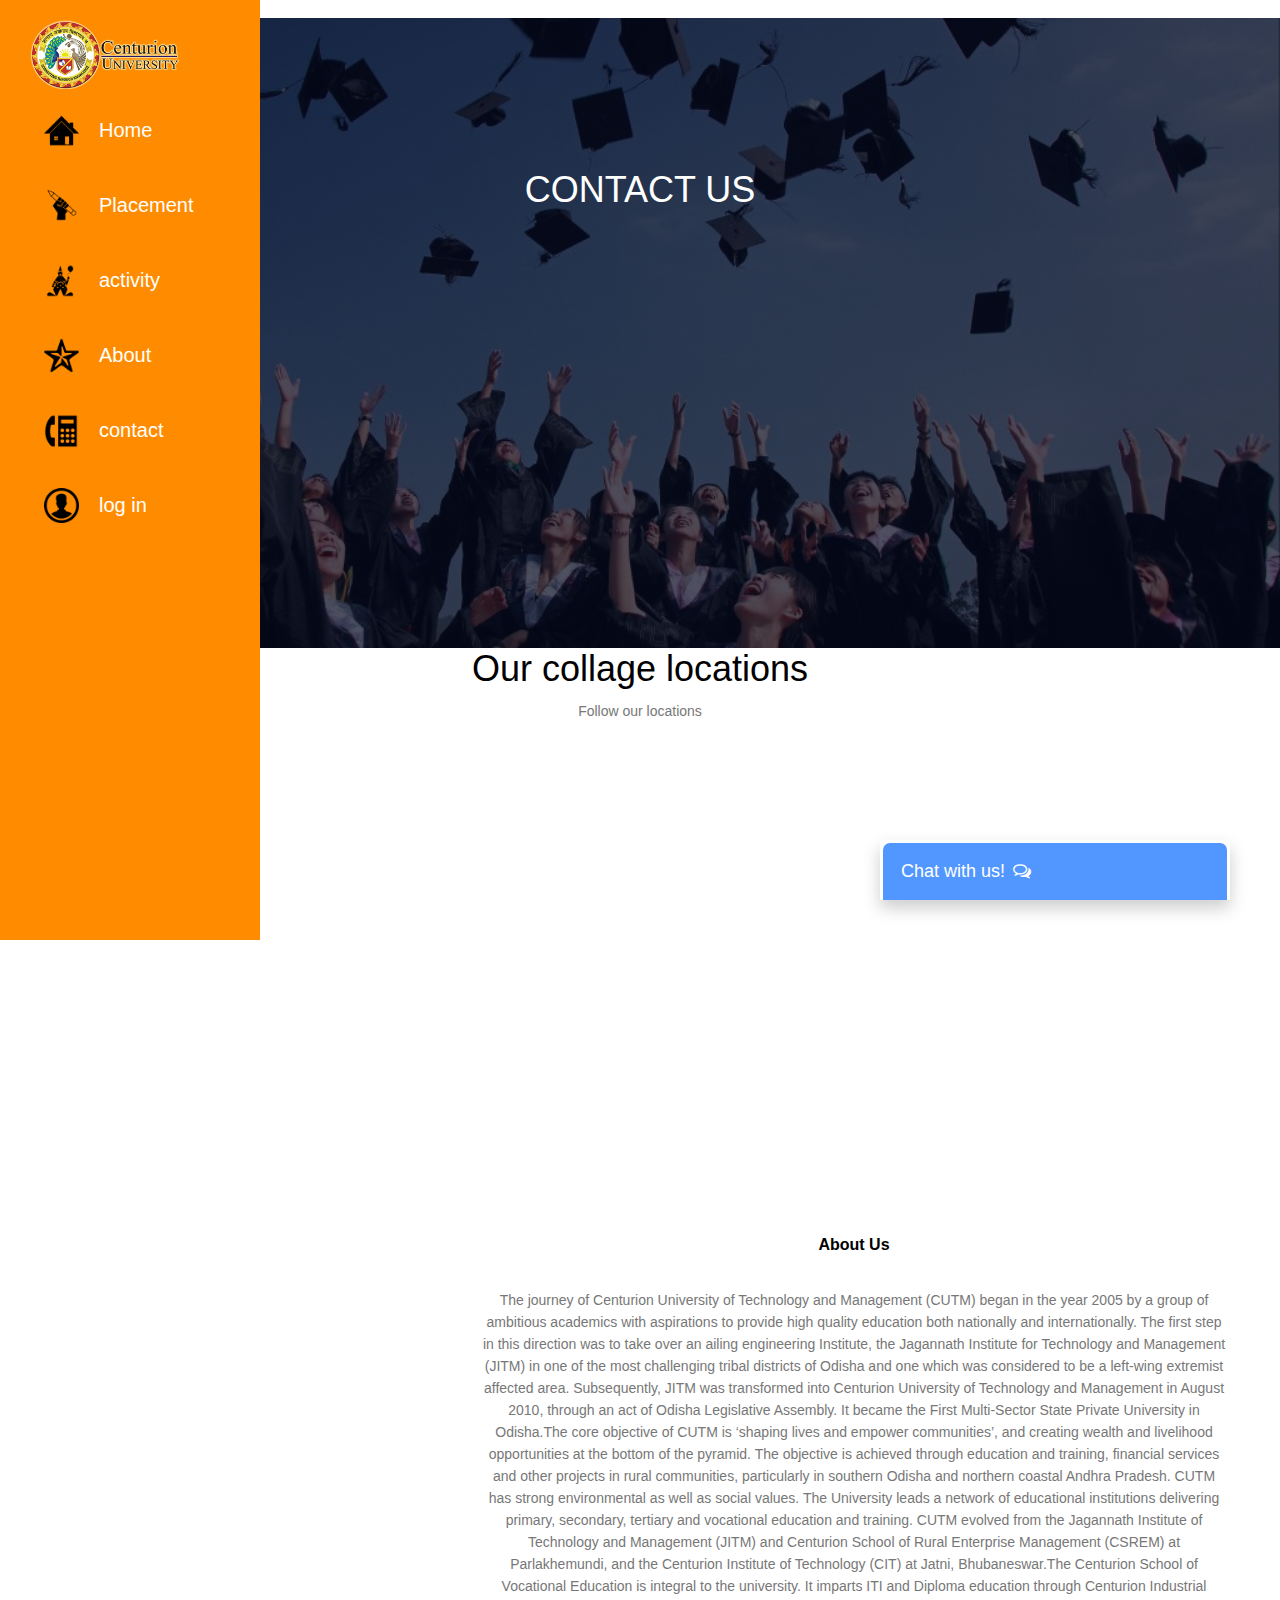
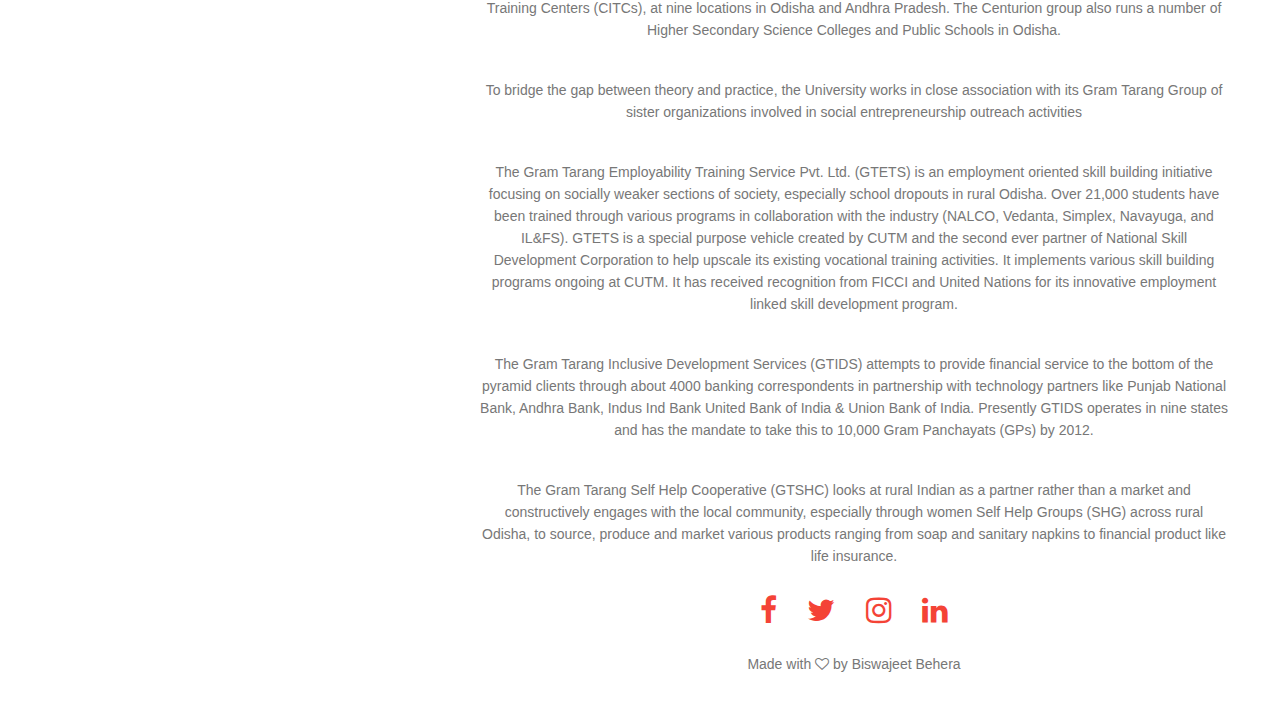
<file: contact.html>
<!DOCTYPE html>
<html>
    
    <head>
        <meta name="viewpart" content="with=device-width, initial-scale=1.0>"
        <title>UNIVERSITY WEBSITE DESIGN</title>
        <link rel="stylesheet" href="main.css">
        <link rel="preconnect" href="https://fonts.gstatic.com">
<link href="https://fonts.googleapis.com/css2?family=Poppins:ital,wght@0,700;1,100;1,200;1,300;1,400;1,600&display=swap" rel="stylesheet">
<link rel="stylesheet" href="https://stackpath.bootstrapcdn.com/font-awesome/4.7.0/css/font-awesome.min.css">
<link rel="stylesheet" href="chat.css">
    <link rel="stylesheet" href="home.css">
    <link rel="stylesheet" href="main.css">
    </head>
    <body>
        <section class="sub-header">
            <nav>
                
                <div class="nav-links" id="navLinks">
                    <a href="index.html"><img src="image/logo.png"></a>
                    <ul class="text">
                        <li><a href="index.html"><img src="image/hme.png">Home</a></li>
                    <li><a href="Placement.html"><img src="image/place.png">Placement</a></li>
                    <li><a href="activity.html"><img src="image/act.png">activity</a></li>
                    <li><a href="about.html"><img src="image/star.png">About</a></li>
                    <li><a href="contact.html"><img src="image/phone.png">contact</a></li>
                    <li><a href=""><img src="image/user.png">log in</a></li>
                        <div class="box"></div>
                    </ul>
                </div>
                
            </nav>
            <h1>CONTACT US</h1>
        </section>
        
        <section class="collage">

            <div class="foint">
                <h1>Our collage locations</h1>
                <p>Follow our locations</p>
            </div>

            <iframe src="https://www.google.com/maps/embed?pb=!1m18!1m12!1m3!1d966860.6589879087!2d83.01966243125!3d18.
            80708890000002!2m3!1f0!2f0!3f0!3m2!1i1024!2i768!4f13.1!3m3!1m2!1s0x3a3cf98111e52f3b%3A0x316b288d3abda74e!2s
            Centurion%20University%20of%20Technology%20and%20Management!5e0!3m2!1sen!2sin!4v1657463204015!5m2!1sen!2sin" 
            width="600" height="450" style="border:0;" allowfullscreen="" loading="lazy" referrerpolicy="no-referrer-when-
            downgrade"></iframe>
        </section>
        
        
       
        
        
        
        
        
        <!------footer------>
        
        
        <section class="footer">
            <h4>About Us</h4>
            <p>The journey of Centurion University of Technology and Management (CUTM) began in the year 2005 by a group of
             ambitious academics with aspirations to provide high quality education both nationally and internationally. The 
             first step in this direction was to take over an ailing engineering Institute, the Jagannath Institute for Technology 
             and Management (JITM) in one of the most challenging tribal districts of Odisha and one which was considered to be a 
             left-wing extremist affected area. Subsequently, JITM was transformed into Centurion University of Technology and Management 
             in August 2010, through an act of Odisha Legislative Assembly. It became the First Multi-Sector State Private University in 
             Odisha.The core objective of CUTM is ‘shaping lives and empower communities’, and creating wealth and livelihood opportunities 
             at the bottom of the pyramid. The objective is achieved through education and training, financial services and other projects 
             in rural communities, particularly in southern Odisha and northern coastal Andhra Pradesh. CUTM has strong environmental as 
             well as social values. The University leads a network of educational institutions delivering primary, secondary, tertiary 
             and vocational education and training. CUTM evolved from the Jagannath Institute of Technology and Management (JITM) and 
             Centurion School of Rural Enterprise Management (CSREM) at Parlakhemundi, and the Centurion Institute of Technology (CIT) 
             at Jatni, Bhubaneswar.The Centurion School of Vocational Education is integral to the university. It imparts ITI and Diploma 
             education through Centurion Industrial Training Centers (CITCs), at nine locations in Odisha and Andhra Pradesh. The Centurion 
             group also runs a number of Higher Secondary Science Colleges and Public Schools in Odisha.</p>
            <br>

<p>To bridge the gap between theory and practice, the University works in close association with its Gram Tarang Group of sister organizations 
    involved in social entrepreneurship outreach activities</p>
            <br>

<p>The Gram Tarang Employability Training Service Pvt. Ltd. (GTETS) is an employment oriented skill building initiative focusing on socially
     weaker sections of society, especially school dropouts in rural Odisha. Over 21,000 students have been trained through various programs 
     in collaboration with the industry (NALCO, Vedanta, Simplex, Navayuga, and IL&FS). GTETS is a special purpose vehicle created by CUTM 
     and the second ever partner of National Skill Development Corporation to help upscale its existing vocational training activities. It 
     implements various skill building programs ongoing at CUTM. It has received recognition from FICCI and United Nations for its innovative 
     employment linked skill development program.</p>
            <br>

<p>The Gram Tarang Inclusive Development Services (GTIDS) attempts to provide financial service to the bottom of the pyramid clients 
    through about 4000 banking correspondents in partnership with technology partners like Punjab National Bank, Andhra Bank, Indus Ind 
    Bank United Bank of India & Union Bank of India. Presently GTIDS operates in nine states and has the mandate to take this to 10,000 
    Gram Panchayats (GPs) by 2012.</p>
            <br>

<p>The Gram Tarang Self Help Cooperative (GTSHC) looks at rural Indian as a partner rather
than a market and constructively engages with the local community, especially through women Self Help Groups (SHG) across rural Odisha, to 
source, produce and market various products ranging from soap and sanitary napkins to financial product like life insurance.</p>


            <div class="icons">
                <i class="fa fa-facebook"></i>
                <i class="fa fa-twitter"></i>
                <i class="fa fa-instagram"></i>
                <i class="fa fa-linkedin"></i>
            </div>
            <p>Made  with <i class="fa fa-heart-o"></i> by  Biswajeet  Behera</p>
        </section>

<!-- CHAT BAR BLOCK -->
<div class="chat-bar-collapsible">
    <button id="chat-button" type="button" class="collapsible">Chat with us!
        <i id="chat-icon" style="color: #fff;" class="fa fa-fw fa-comments-o"></i>
    </button>

    <div class="content">
        <div class="full-chat-block">
            <!-- Message Container -->
            <div class="outer-container">
                <div class="chat-container">
                    <!-- Messages -->
                    <div id="chatbox">
                        <h5 id="chat-timestamp"></h5>
                        <p id="botStarterMessage" class="botText"><span>Loading...</span></p>
                    </div>

                    <!-- User input box -->
                    <div class="chat-bar-input-block">
                        <div id="userInput">
                            <input id="textInput" class="input-box" type="text" name="msg"
                                placeholder="Type your text message">
                            <p></p>
                        </div>

                        <div class="chat-bar-icons">
                            <i id="chat-icon" style="color: crimson;" class="fa fa-fw fa-heart"
                                onclick="heartButton()"></i>
                            <i id="chat-icon" style="color: #333;" class="fa fa-fw fa-send"
                                onclick="sendButton()"></i>
                        </div>
                    </div>

                    <div id="chat-bar-bottom">
                        <p></p>
                    </div>

                </div>
            </div>

        </div>
    </div>

</div>



      
        
        
        
        <!---------javascript for toggle menu-------->
        <script>
            
            var navLinks = document.getElementById("navLinks");
            function showMenu(){
                navLinks.style.right = "0";
            }
            function hideMenu(){
                navLinks.style.right = "-200px";
            }
            
        </script>
        
</body>

<script src="https://ajax.googleapis.com/ajax/libs/jquery/3.4.1/jquery.min.js"></script>
<script src="responses.js"></script>
<script src="chat.js"></script>
<script src="main.js"></script>



</html>
</file>
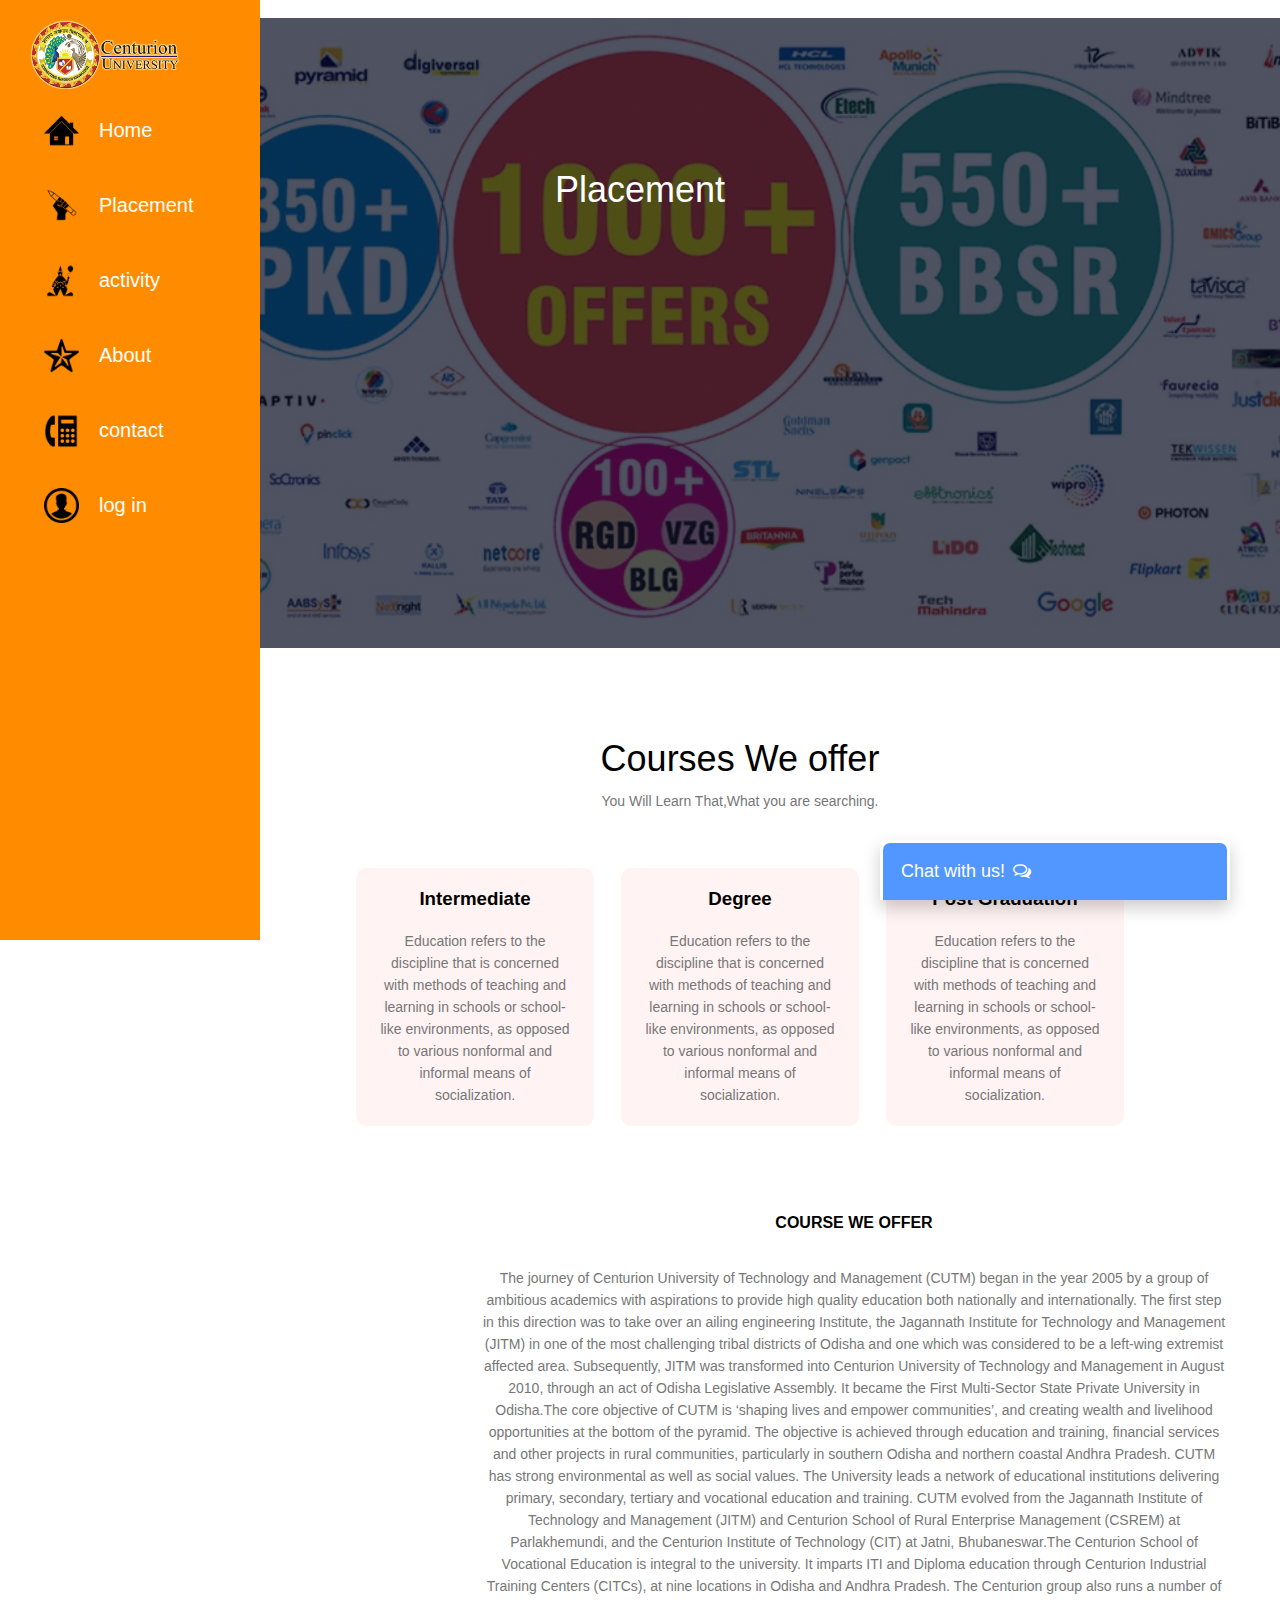
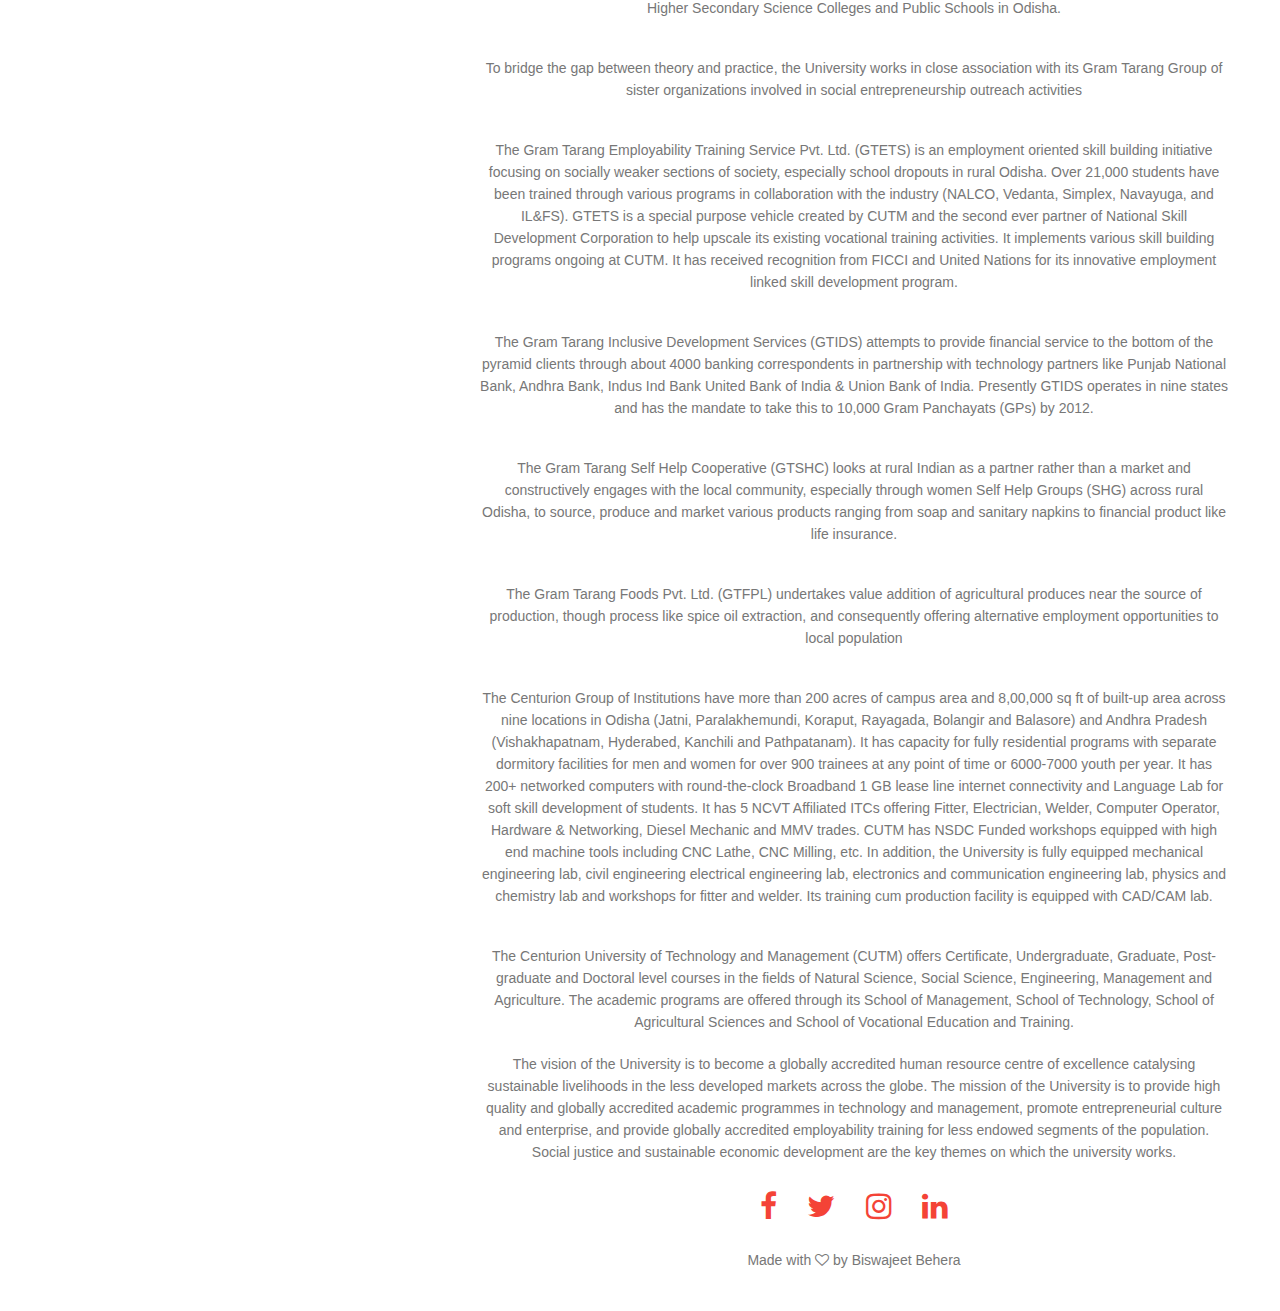
<file: Placement.html>
<!DOCTYPE html>
<html>
    
    <head>
        <meta name="viewpart" content="with=device-width, initial-scale=1.0>"
        <title>UNIVERSITY WEBSITE DESIGN</title>
        <link rel="stylesheet" href="main.css">
        <link rel="preconnect" href="https://fonts.gstatic.com">
<link href="https://fonts.googleapis.com/css2?family=Poppins:ital,wght@0,700;1,100;1,200;1,300;1,400;1,600&display=swap" rel="stylesheet">
<link rel="stylesheet" href="https://stackpath.bootstrapcdn.com/font-awesome/4.7.0/css/font-awesome.min.css">
<link rel="stylesheet" href="chat.css">
    <link rel="stylesheet" href="home.css">
    <link rel="stylesheet" href="main.css">
    </head>
    <body>
        <section class="course-header">
            <nav>
                <div class="nav-links" id="navLinks">
                    <a href="index.html"><img src="image/logo.png"></a>
                    <ul class="text">
                        <li><a href="index.html"><img src="image/hme.png">Home</a></li>
                    <li><a href="Placement.html"><img src="image/place.png">Placement</a></li>
                    <li><a href="activity.html"><img src="image/act.png">activity</a></li>
                    <li><a href="about.html"><img src="image/star.png">About</a></li>
                    <li><a href="contact.html"><img src="image/phone.png">contact</a></li>
                    <li><a href=""><img src="image/user.png">log in</a></li>
                        <div class="box"></div>
                    </ul>
                </div>
                
            </nav>
            <h1>Placement</h1>
        </section>
        
        
        <!--------Placement page-------->
        
        <section class="course">
            <h1>Courses We offer</h1>
            <p>You Will Learn That,What you are searching.</p>
            
            <div class="row">
                <div class="course-col">
                    <h3>Intermediate</h3>
                    <p>Education refers to the discipline that is concerned with methods of teaching and learning in schools or school-like environments, as opposed to various nonformal and informal means of socialization.</p>
                </div>
                <div class="course-col">
                    <h3>Degree</h3>
                    <p>Education refers to the discipline that is concerned with methods of teaching and learning in schools or school-like environments, as opposed to various nonformal and informal means of socialization.</p>
                </div>
                <div class="course-col">
                    <h3>Post Graduation</h3>
                    <p>Education refers to the discipline that is concerned with methods of teaching and learning in schools or school-like environments, as opposed to various nonformal and informal means of socialization.</p>
                </div>
            </div>
        </section>
        
        
        
        
        
        <!------footer------>
        
        
        <section class="footer">
            <h4>COURSE WE OFFER</h4>
            <p>The journey of Centurion University of Technology and Management (CUTM) began in the year 2005 by a group of ambitious academics with aspirations to provide high quality education both nationally and internationally. The first step in this direction was to take over an ailing engineering Institute, the Jagannath Institute for Technology and Management (JITM) in one of the most challenging tribal districts of Odisha and one which was considered to be a left-wing extremist affected area. Subsequently, JITM was transformed into Centurion University of Technology and Management in August 2010, through an act of Odisha Legislative Assembly. It became the First Multi-Sector State Private University in Odisha.The core objective of CUTM is ‘shaping lives and empower communities’, and creating wealth and livelihood opportunities at the bottom of the pyramid. The objective is achieved through education and training, financial services and other projects in rural communities, particularly in southern Odisha and northern coastal Andhra Pradesh. CUTM has strong environmental as well as social values. The University leads a network of educational institutions delivering primary, secondary, tertiary and vocational education and training. CUTM evolved from the Jagannath Institute of Technology and Management (JITM) and Centurion School of Rural Enterprise Management (CSREM) at Parlakhemundi, and the Centurion Institute of Technology (CIT) at Jatni, Bhubaneswar.The Centurion School of Vocational Education is integral to the university. It imparts ITI and Diploma education through Centurion Industrial Training Centers (CITCs), at nine locations in Odisha and Andhra Pradesh. The Centurion group also runs a number of Higher Secondary Science Colleges and Public Schools in Odisha.</p>
            <br>

<p>To bridge the gap between theory and practice, the University works in close association with its Gram Tarang Group of sister organizations involved in social entrepreneurship outreach activities</p>
            <br>

<p>The Gram Tarang Employability Training Service Pvt. Ltd. (GTETS) is an employment oriented skill building initiative focusing on socially weaker sections of society, especially school dropouts in rural Odisha. Over 21,000 students have been trained through various programs in collaboration with the industry (NALCO, Vedanta, Simplex, Navayuga, and IL&FS). GTETS is a special purpose vehicle created by CUTM and the second ever partner of National Skill Development Corporation to help upscale its existing vocational training activities. It implements various skill building programs ongoing at CUTM. It has received recognition from FICCI and United Nations for its innovative employment linked skill development program.</p>
            <br>

<p>The Gram Tarang Inclusive Development Services (GTIDS) attempts to provide financial service to the bottom of the pyramid clients through about 4000 banking correspondents in partnership with technology partners like Punjab National Bank, Andhra Bank, Indus Ind Bank United Bank of India & Union Bank of India. Presently GTIDS operates in nine states and has the mandate to take this to 10,000 Gram Panchayats (GPs) by 2012.</p>
            <br>

<p>The Gram Tarang Self Help Cooperative (GTSHC) looks at rural Indian as a partner rather
than a market and constructively engages with the local community, especially through women Self Help Groups (SHG) across rural Odisha, to source, produce and market various products ranging from soap and sanitary napkins to financial product like life insurance.</p>
            <br>

<p>The Gram Tarang Foods Pvt. Ltd. (GTFPL) undertakes value addition of agricultural produces near the source of production, though process like spice oil extraction, and consequently offering alternative employment opportunities to local population</p>
            <br>

<p>The Centurion Group of Institutions have more than 200 acres of campus area and 8,00,000 sq ft of built-up area across nine locations in Odisha (Jatni, Paralakhemundi, Koraput, Rayagada, Bolangir and Balasore) and Andhra Pradesh (Vishakhapatnam, Hyderabed, Kanchili and Pathpatanam). It has capacity for fully residential programs with separate dormitory facilities for men and women for over 900 trainees at any point of time or 6000-7000 youth per year. It has 200+ networked computers with round-the-clock Broadband 1 GB lease line internet connectivity and Language Lab for soft skill development of students. It has 5 NCVT Affiliated ITCs offering Fitter, Electrician, Welder, Computer Operator, Hardware & Networking, Diesel Mechanic and MMV trades. CUTM has NSDC Funded workshops equipped with high end machine tools including CNC Lathe, CNC Milling, etc. In addition, the University is fully equipped mechanical engineering lab, civil engineering electrical engineering lab, electronics and communication engineering lab, physics and chemistry lab and workshops for fitter and welder. Its training cum production facility is equipped with CAD/CAM lab.</p>
            <br>

<p>The Centurion University of Technology and Management (CUTM) offers Certificate, Undergraduate, Graduate, Post-graduate and Doctoral level courses in the fields of Natural Science, Social Science, Engineering, Management and Agriculture. The academic programs are offered through its School of Management, School of Technology, School of Agricultural Sciences and School of Vocational Education and Training.</P
            <br>

<p>The vision of the University is to become a globally accredited human resource centre of excellence catalysing sustainable livelihoods in the less developed markets across the globe. The mission of the University is to provide high quality and globally accredited academic programmes in technology and management, promote entrepreneurial culture and enterprise, and provide globally accredited employability training for less endowed segments of the population. Social justice and sustainable economic development are the key themes on which the university works.</p>
            <div class="icons">
                <i class="fa fa-facebook"></i>
                <i class="fa fa-twitter"></i>
                <i class="fa fa-instagram"></i>
                <i class="fa fa-linkedin"></i>
            </div>
            <p>Made  with <i class="fa fa-heart-o"></i> by  Biswajeet  Behera</p>
        </section>
        
<!-- CHAT BAR BLOCK -->
<div class="chat-bar-collapsible">
    <button id="chat-button" type="button" class="collapsible">Chat with us!
        <i id="chat-icon" style="color: #fff;" class="fa fa-fw fa-comments-o"></i>
    </button>

    <div class="content">
        <div class="full-chat-block">
            <!-- Message Container -->
            <div class="outer-container">
                <div class="chat-container">
                    <!-- Messages -->
                    <div id="chatbox">
                        <h5 id="chat-timestamp"></h5>
                        <p id="botStarterMessage" class="botText"><span>Loading...</span></p>
                    </div>

                    <!-- User input box -->
                    <div class="chat-bar-input-block">
                        <div id="userInput">
                            <input id="textInput" class="input-box" type="text" name="msg"
                                placeholder="Type your text message">
                            <p></p>
                        </div>

                        <div class="chat-bar-icons">
                            <i id="chat-icon" style="color: crimson;" class="fa fa-fw fa-heart"
                                onclick="heartButton()"></i>
                            <i id="chat-icon" style="color: #333;" class="fa fa-fw fa-send"
                                onclick="sendButton()"></i>
                        </div>
                    </div>

                    <div id="chat-bar-bottom">
                        <p></p>
                    </div>

                </div>
            </div>

        </div>
    </div>

</div>

    
        
    </body>       
        
        <!---------javascript for toggle menu-------->
        <script>
            
            var navLinks = document.getElementById("navLinks");
            function showMenu(){
                navLinks.style.right = "0";
            }
            function hideMenu(){
                navLinks.style.right = "-200px";
            }
            
        </script>


<script src="https://ajax.googleapis.com/ajax/libs/jquery/3.4.1/jquery.min.js"></script>
<script src="responses.js"></script>
<script src="chat.js"></script>
<script src="main.js"></script>

        

</html>
</file>
<file: chat.css>
.chat-bar-collapsible {
    position: fixed;
    bottom: 0;
    right: 50px;
    box-shadow: 0 8px 16px 0 rgba(0, 0, 0, 0.2);
}

.collapsible {
    background-color: rgb(82, 151, 255);
    color: white;
    cursor: pointer;
    padding: 18px;
    width: 350px;
    text-align: left;
    outline: none;
    font-size: 18px;
    border-radius: 10px 10px 0px 0px;
    border: 3px solid white;
    border-bottom: none;
}

.content {
    max-height: 0;
    overflow: hidden;
    transition: max-height 0.2s ease-out;
    background-color: #f1f1f1;
}

.full-chat-block {
    width: 350px;
    background: white;
    text-align: center;
    overflow: auto;
    scrollbar-width: none;
    height: max-content;
    transition: max-height 0.2s ease-out;
}

.outer-container {
    min-height: 500px;
    bottom: 0%;
    position: relative;
}

.chat-container {
    max-height: 500px;
    width: 100%;
    position: absolute;
    bottom: 0;
    left: 0;
    scroll-behavior: smooth;
    hyphens: auto;
}

.chat-container::-webkit-scrollbar {
    display: none;
}

.chat-bar-input-block {
    display: flex;
    float: left;
    box-sizing: border-box;
    justify-content: space-between;
    width: 100%;
    align-items: center;
    background-color: rgb(235, 235, 235);
    border-radius: 10px 10px 0px 0px;
    padding: 10px 0px 10px 10px;
}

.chat-bar-icons {
    display: flex;
    justify-content: space-evenly;
    box-sizing: border-box;
    width: 25%;
    float: right;
    font-size: 20px;
}

#chat-icon:hover {
    opacity: .7;
}

/* Chat bubbles */

#userInput {
    width: 75%;
}

.input-box {
    float: left;
    border: none;
    box-sizing: border-box;
    width: 100%;
    border-radius: 10px;
    padding: 10px;
    font-size: 16px;
    color: #000;
    background-color: white;
    outline: none
}

.userText {
    color: white;
    font-family: Helvetica;
    font-size: 16px;
    font-weight: normal;
    text-align: right;
    clear: both;
}

.userText span {
    line-height: 1.5em;
    display: inline-block;
    background: #5ca6fa;
    padding: 10px;
    border-radius: 8px;
    border-bottom-right-radius: 2px;
    max-width: 80%;
    margin-right: 10px;
    animation: floatup .5s forwards
}

.botText {
    color: #000;
    font-family: Helvetica;
    font-weight: normal;
    font-size: 14px;
    text-align: left;
}

.botText span {
    line-height: 1.5em;
    display: inline-block;
    background: #e0e0e0;
    padding: 10px;
    border-radius: 8px;
    border-bottom-left-radius: 2px;
    max-width: 80%;
    margin-left: 10px;
    animation: floatup .5s forwards
}

@keyframes floatup {
    from {
        transform: translateY(14px);
        opacity: .0;
    }
    to {
        transform: translateY(0px);
        opacity: 1;
    }
}

@media screen and (max-width:600px) {
    .full-chat-block {
        width: 100%;
        border-radius: 0px;
    }
    .chat-bar-collapsible {
        position: fixed;
        bottom: 0;
        right: 0;
        width: 100%;
    }
    .collapsible {
        width: 100%;
        border: 0px;
        border-top: 3px solid white;
        border-radius: 0px;
    }
}
</file>
<file: home.css>
html {
    scroll-behavior: smooth;
    font-family: Helvetica, sans-serif, Arial;
}

body {
    margin: 0 auto;
    background-color: #fff;
}
</file>
<file: main.css>
*{
    MARGIN: 0;
    PADDING: 0;
    font-family: Helvetica, sans-serif, Arial;
}
.header{
    min-height: 100vh;
    width: 100%;
    background-image: linear-gradient(rgba(4,9,30,0.7),rgba(4,9,30,0.7)),url(image/cutmm.jpg);
    background-position: center;
    background-size: cover;
    position: relative;
}
nav{
    display: flex;
    padding: 2% 6%;
    justify-content: space-between;
    align-items: center;
}
nav img{
    width: 150px;
}
.nav-links{
    text-align: left;
    background: #ff8c00;
    width: 200px;
    height: 100%;
    position: fixed;
    top: 0;
    left: 0;
    padding: 20px 30px;
}

.text{
    list-style: none;
    position: relative;
}
.text li{
    padding: 10px 0;
}
.text li a{
    color: #fff;
    text-decoration: none;
    font-size: 20px;
    padding: 10px 14px;
    display: flex;
    align-items: center;
}
.text li a img{
    position: relative;
    width: 35px;
    margin-right: 20px;
}
.box{
    background: #00ced1;
    width: 100%;
    height: 45px;
    position: absolute;
    top: 2.6%;
    left: 0;
    z-index: -1;
    border-radius: 6px;
    box-shadow: 0 5px 10px rgba(255, 255,255, 0.4);
    display: none;
    transition: 0.5s;
}

.text li:hover a{
    color: black;
    transition: 0.3s
}
.text li:hover~ .box{
    display: block;
}
.text li:nth-child(1):hover~ .box{
    top: 2.6%;
}
.text li:nth-child(2):hover~ .box{
    top: 19.2%;
}

.text li:nth-child(3):hover~ .box{
    top: 35.8%;
}
.text li:nth-child(4):hover~ .box{
    top: 52.4%;
}

.text li:nth-child(5):hover~ .box{
    top: 69%;
}

.text li:nth-child(6):hover~ .box{
    top: 85.6%;
}









.text-box{
    width: 90%;
    color: #fff;
    position: absolute;
    top: 40%;
    left: 60%;
    transform: translate(-50%,-50%);
    text-align: center;
}
.text-box h1{
    font-size: 62px;
}
.text-box p{
    margin: 10px o 40px;
    font-size: 14px;
    color: #fff;
}
.hero-btn{
    display: inline-block;
    text-decoration: none;
    color: #fff;
    border: 1px solid #fff;
    padding: 12px 54px;
    font-size: 17px;
    background: transparent;
    position: relative;
    cursor: pointer;
}
.hero-btn:hover{
    border: 1px solid #f44336;
    background: #f44336;
    transition: 1s;
}
nav .fa{
    display: none;
}
@media(max-width: 700px){
    .text-box h1{
        font-size: 20px;
        display: contents;
    }
    .text-box p{
        display: none;
    }
    .text-box a{
        display: none;
    }
    .text li{
        display: block;
    }
    .nav-links{
        position: absolute;
    }
    nav .fa{
        display: block;
        color: #fff;
        margin: 10px;
        font-size: 22px;
        cursor: pointer;
    }
    .nav-links ul{
        padding: 30px;
    }
}

/*------ course ------*/

.course{
    width: 60%;
    margin: auto;
    padding-top: 90px;
    padding-left: 200px;
    text-align: center;
   
    
}
h1{
    font-size: 36px;
    font-weight: 500;
}
p{
    color: #777;
    font-size: 14px;
    font-weight: 300;
    line-height: 22px;
    padding: 10px;
}
.row{
    
    margin-top: 6%;
    display: flex;
    
    justify-content: space-between;
}




.course-col{
    flex-basis: 31%;
    background: #fff3f3;
    border-radius: 10px;
    margin-bottom: 5%;
    padding: 10px 12px;
    box-sizing: border-box;
    transition: 0.5s;
}
h3{
    text-align: center;
    font-weight: 600;
    margin: 10px 0;
}
.course-col:hover{
    box-shadow: 0 0 20px 0px rgba(0,0,0,0.2);
}
@media(max-width: 700px){
    .row{
        flex-direction: column;
    }
}

/*-----campus-----*/

.campus{
    width: 60%;
    margin: auto;
    text-align: center;
    padding-top: 50px;
    padding-left: 200px;
}

.campus-col{
    flex-basis: 33%;
    border-radius: 20px;
    margin-bottom: 30px;
    position: relative;
    overflow: hidden;
}
.campus-col{
    width: 100%;
    display: block;
}

.layer{
    background: transparent;
    height: 100%;
    width: 100%;
    position: absolute;
    top: 0;
    left: 0;
    transition: 0.5s;
}
.layer:hover{
    background: rgba(226,0,0,0.7);
}

.layer h3{
    width: 100%;
    font-weight: 500;
    color: #fff;
    font-size: 26px;
    bottom: 0;
    left: 50%;
    transform: translateX(-50%);
    position: absolute;
    opacity: 0;
    transition: 0.5s;
}

.layer:hover h3{
    bottom: 49%;
    opacity: 1;
}

/*----------facilities-------*/

.facilities{
    width: 80%;
    margin: auto;
    text-align: center;
    padding-top: 100px;
    padding-left: 200px
}

.facilities-col img{
    flex-basis: 31%;
    border-radius: 10px;
    margin-bottom: 5%;
    text-align: left;
}
.facilities-col img{
    width: 50%;
    border-radius: 10px;
}

/*----------testimonials--------*/

.testimonials{
    width: 60%;
    margin: auto;
    padding-top: 100px;
    padding-left: 200px;
    text-align: center;
}

.testimonial-col{
    flex-basis: 44%;
    border-radius: 10px;
    margin-bottom: 5%;
    text-align: left;
    background: #fff3f3;
    padding: 25px;
    cursor: pointer;
    display: flex;
}

.testimonial-col img{
    height: 40px;
    margin-left: 5px;
    margin-right: 30px;
    border-radius: 50%;
}

.testimonial-col p{
    padding: 0;
}

.testimonial-col h3{
    margin-top: 15px;
    text-align: left;
}

.testimonial-col .fa{
    color: #f44336;
}
/*-------call to action-------*/

.cta{
    margin: auto;
    width: 40%;
    background-image: linear-gradient(rgba(0,0,0,0.7),rgba(0,0,0,0.7)),url(image/cutm2.jpg);
    background-position: center;
    background-size: cover;
    text-align: right;
    border-radius: 10px;
    padding: 90px 600px;
}
.cta h1{
    color: #fff;
    margin-bottom: 40px;
    padding-bottom left: 20px;
    padding left: 60px;
}
.cta h1 a{
    padding left: 60px;
}





@media(max-width: 700px){
    .cta h1{
        font-size: 24px;
    }
}

/*-----footer-------*/

.footer{
    width: 60%;
    text-align: center;
    padding: 30px 470px;
}

.footer h4{
    margin-bottom: 25px;
    margin-top: 20px;
    font-weight: 600;
}

.icons .fa{
    color: #f44336;
    margin: 0 13px;
    cursor: pointer;
    padding: 18px 0;
    font-size: 30px;
}

/*------------about us page--------------*/

.sub-header{
    height: 70vh;
    width: 100%;
    background-image: linear-gradient(rgba(4,9,30,0.7),rgba(4,9,30,0.7)),url(image/about1.jpg);
    background-position: center;
    background-size: cover;
    text-align: center;
    color: #fff;
}

.sub-header h1{
    margin-top: 100px;
}

.about-us{
    width: 60%;
    margin: auto;
    padding-top: 80px;
    padding-left: 40px;
    padding-bottom: 50px;
}
about-col{
    flex-basis: 40%;
    padding: 30px 20px;
}

about-col img{
    width: 50%;
    height:50%;
    
}
.a-col img{
    width: 50;
    padding-left: 60px;
}


.course-header{
    height: 70vh;
    width: 100%;
    background-image: linear-gradient(rgba(4,9,30,0.7),rgba(4,9,30,0.7)),url(image/placement.jpg);
    background-position: center;
    background-size: cover;
    text-align: center;
    color: #fff;
}

.course-header h1{
    margin-top: 100px;
}

.activity-header{
    height: 70vh;
    width: 80%;
    background-image: linear-gradient(rgba(4,9,30,0.7),rgba(4,9,30,0.7)),url(image/activity.jpg);
    background-position: center;
    background-size: cover;
    padding: 0 180px;
    
    text-align: center;
    color: #fff;
}

.activity-header h1{
    margin-top: 100px;
}





button{
    border:none;
    outline: none;
    cursor: pointer;
}


.chat-btn{
    position: fixed;
    right:50px;
    bottom: 30px;
    background: dodgerblue;
    color: white;
    width:60px;
    height: 60px;
    border-radius: 50%;
    opacity: 0.8;
    transition: opacity 0.3s;
    box-shadow: 0 5px 5px rgba(0,0,0,0.4);
}

.chat-btn:hover, .submit:hover, #emoji-btn:hover{
    opacity: 1;
}



.chat-popup{
    display: none;
    position: fixed;
    bottom:80px;
    right:120px;
    height: 400px;
    width: 300px;
    background-color: white;
    /* display: flex; */
    flex-direction: column;
    justify-content: space-between;
    padding: 0.75rem;
    box-shadow: 5px 5px 5px rgba(0,0,0,0.4);
    border-radius: 10px;
}


.show{
    display: flex;
}

.chat-area{
    height: 80%;
    overflow-y: auto;
    overflow-x: hidden;
}

.income-msg{
    display: flex;
    align-items: center;
}

.avatar{
    width:45px;
    height: 45px;
    border-radius: 50%;
    object-fit: cover;
}

.income-msg .msg{
    background-color: dodgerblue;
    color: white;
    padding:0.5rem;
    border-radius: 25px;
    margin-left: 1rem;
    box-shadow: 0 2px 5px rgba(0,0,0,0.4);
}

.badge{
    position: absolute;
    width: 30px;
    height: 30px;
    background-color: red;
    color:white;
    border-radius: 50%;
    display: flex;
    justify-content: center;
    align-items: center;
    top:-10px;
    right: -10px;
}

.input-area{
    position: relative;
    display: flex;
    justify-content: center;
}

input[type="text"]{
    width:100%;
    border: 1px solid #ccc;
    font-size: 1rem;
    border-radius: 5px;
    height: 2.2rem;
}

#emoji-btn{
    position: absolute;
    font-size: 1.2rem;
    background: transparent;
    right: 50px;
    top:2px;
    opacity:0.5;
}

.submit{
    padding: 0.25rem 0.5rem;
    margin-left: 0.5rem;
    background-color: green;
    color:white;
    display: flex;
    justify-content: center;
    align-items: center;
    border-radius: 5px;
    opacity: 0.7;
}


.out-msg{
    display: flex;
    justify-content: flex-end;
    align-items: center;
}
.my-msg{
    display: flex;
    justify-content: flex-end;
    margin: 0.75rem;
    padding: 0.5rem;
    background-color: #ddd;
    border-radius: 25px;
    box-shadow: 0 2px 5px rgba(0,0,0,0.4);
    word-break: break-all;
}


@media (max-width:500px){

    .chat-popup{
        bottom: 120px;
        right:10%;
        width: 80vw;
    }
}



.collage{
    width: 100%;
    height: 100%;
}


.collage iframe{
    width: 100%;
}

.foint{
    text-align: center;
}
</file>
